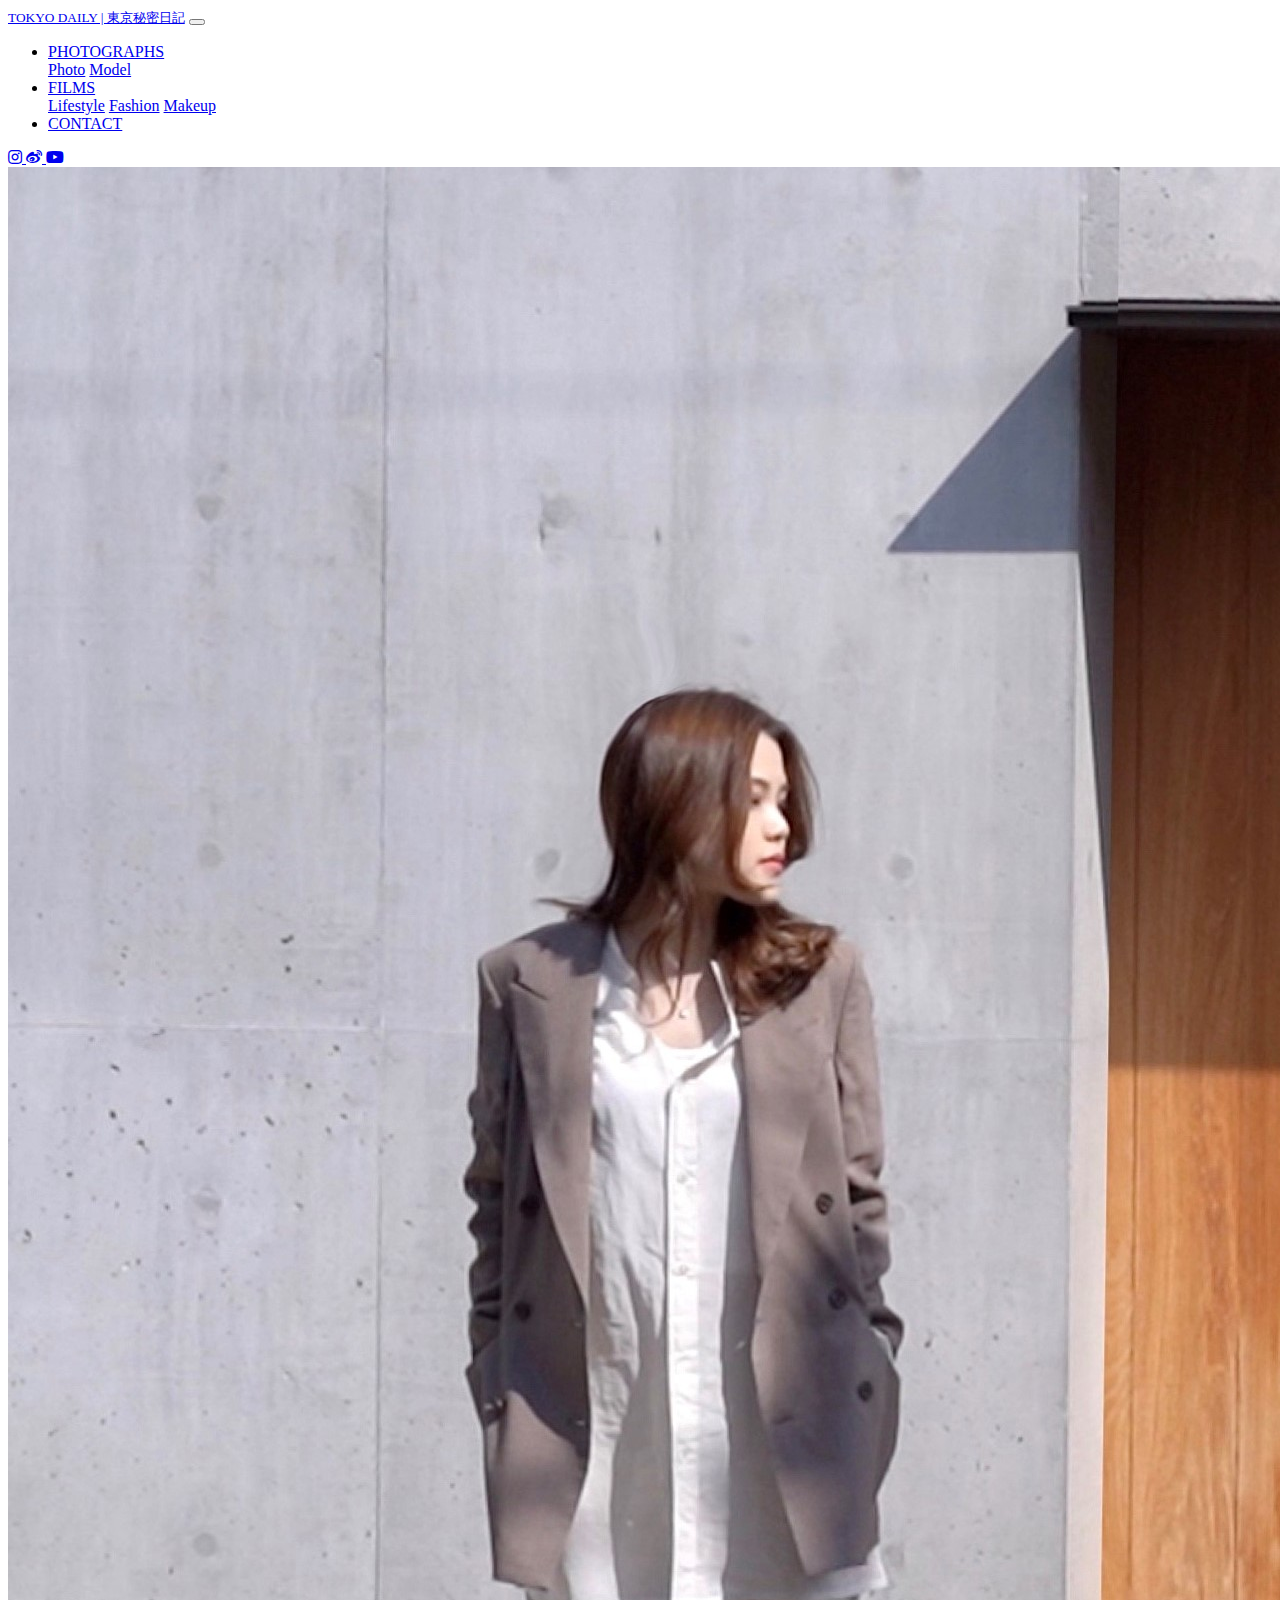
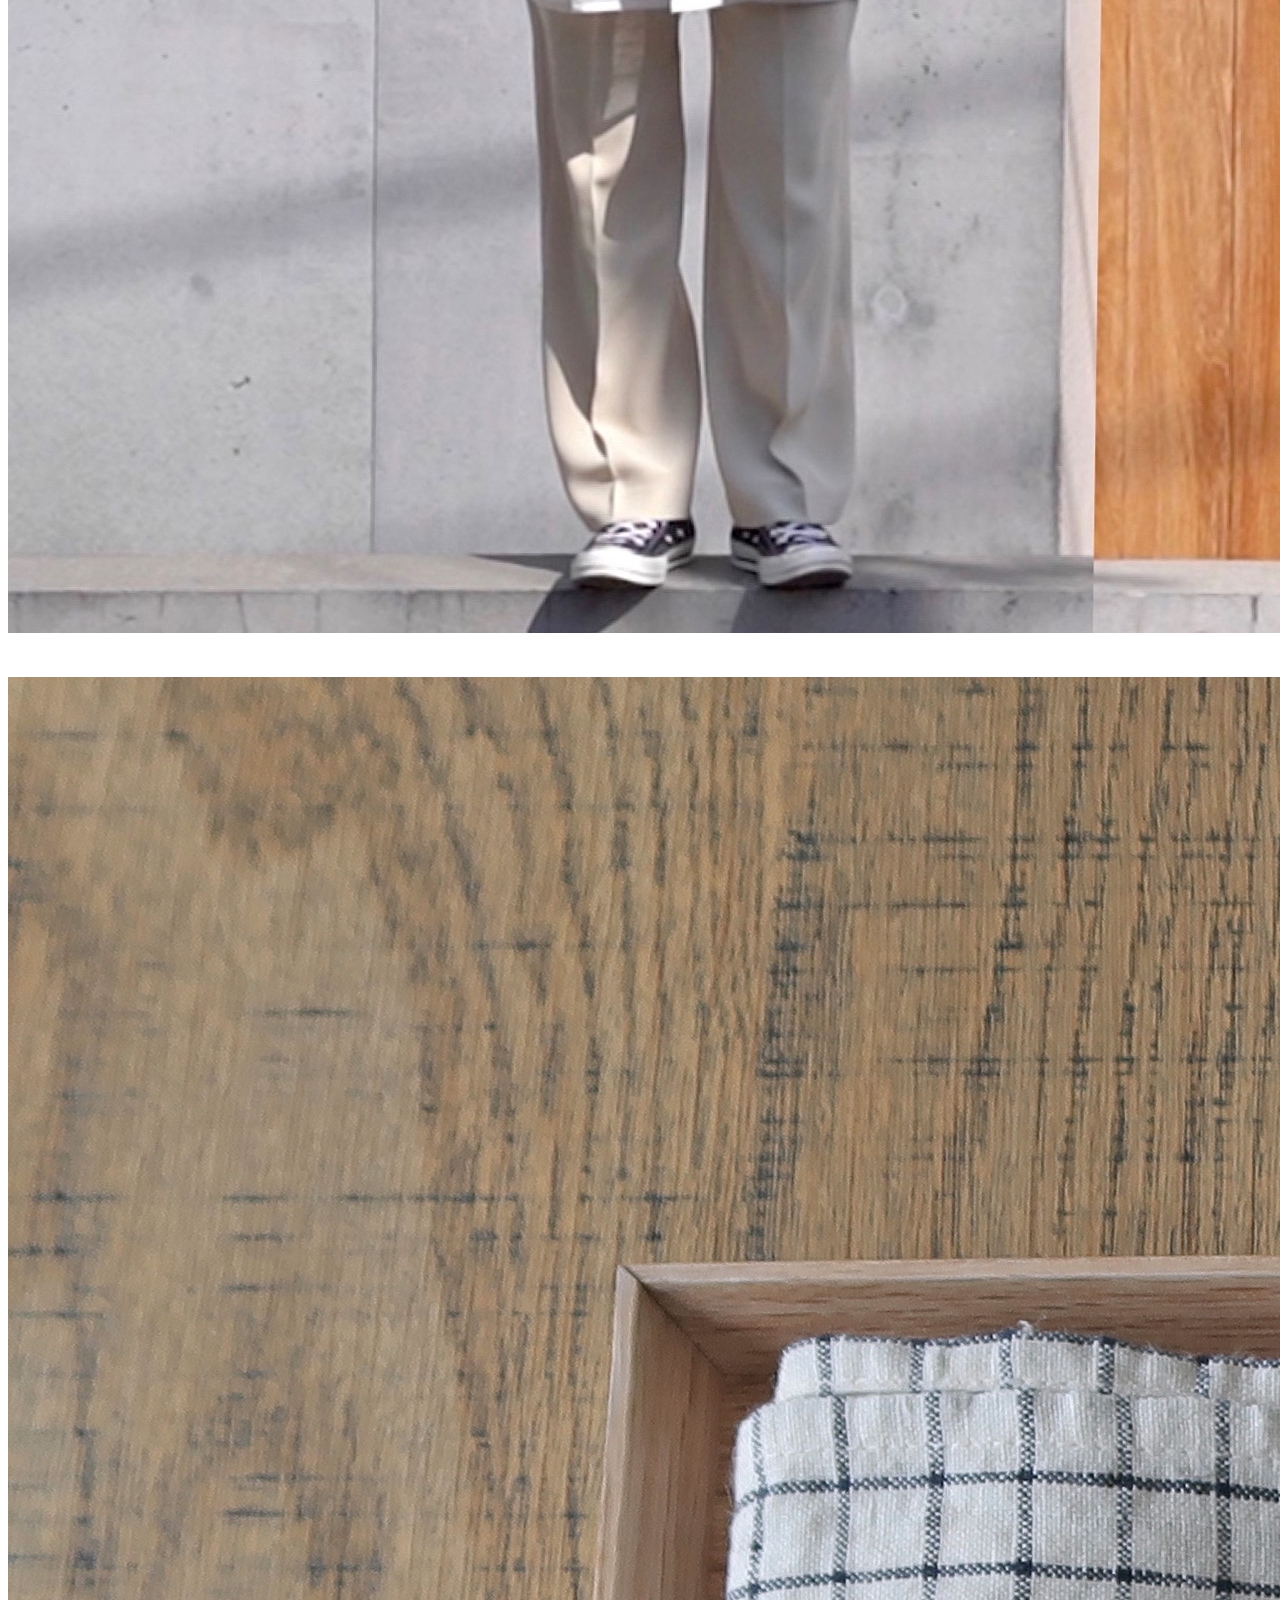
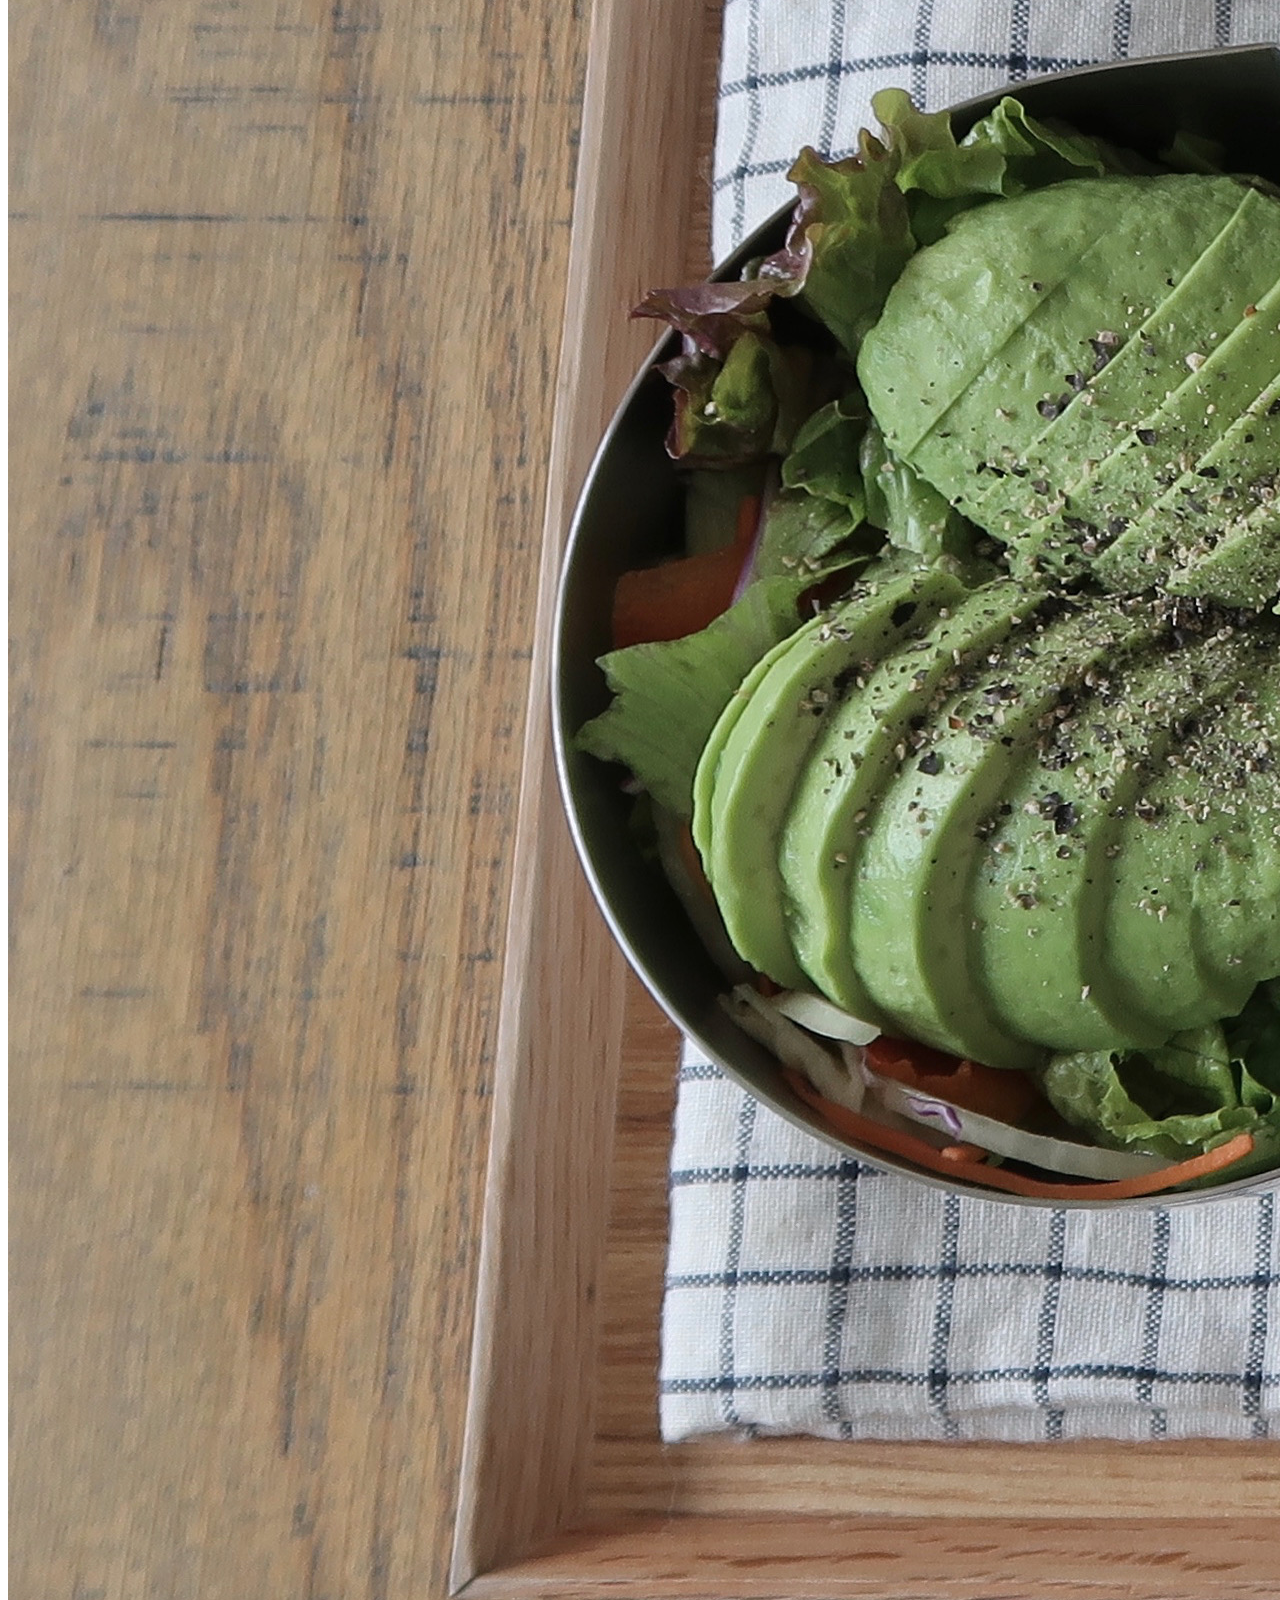
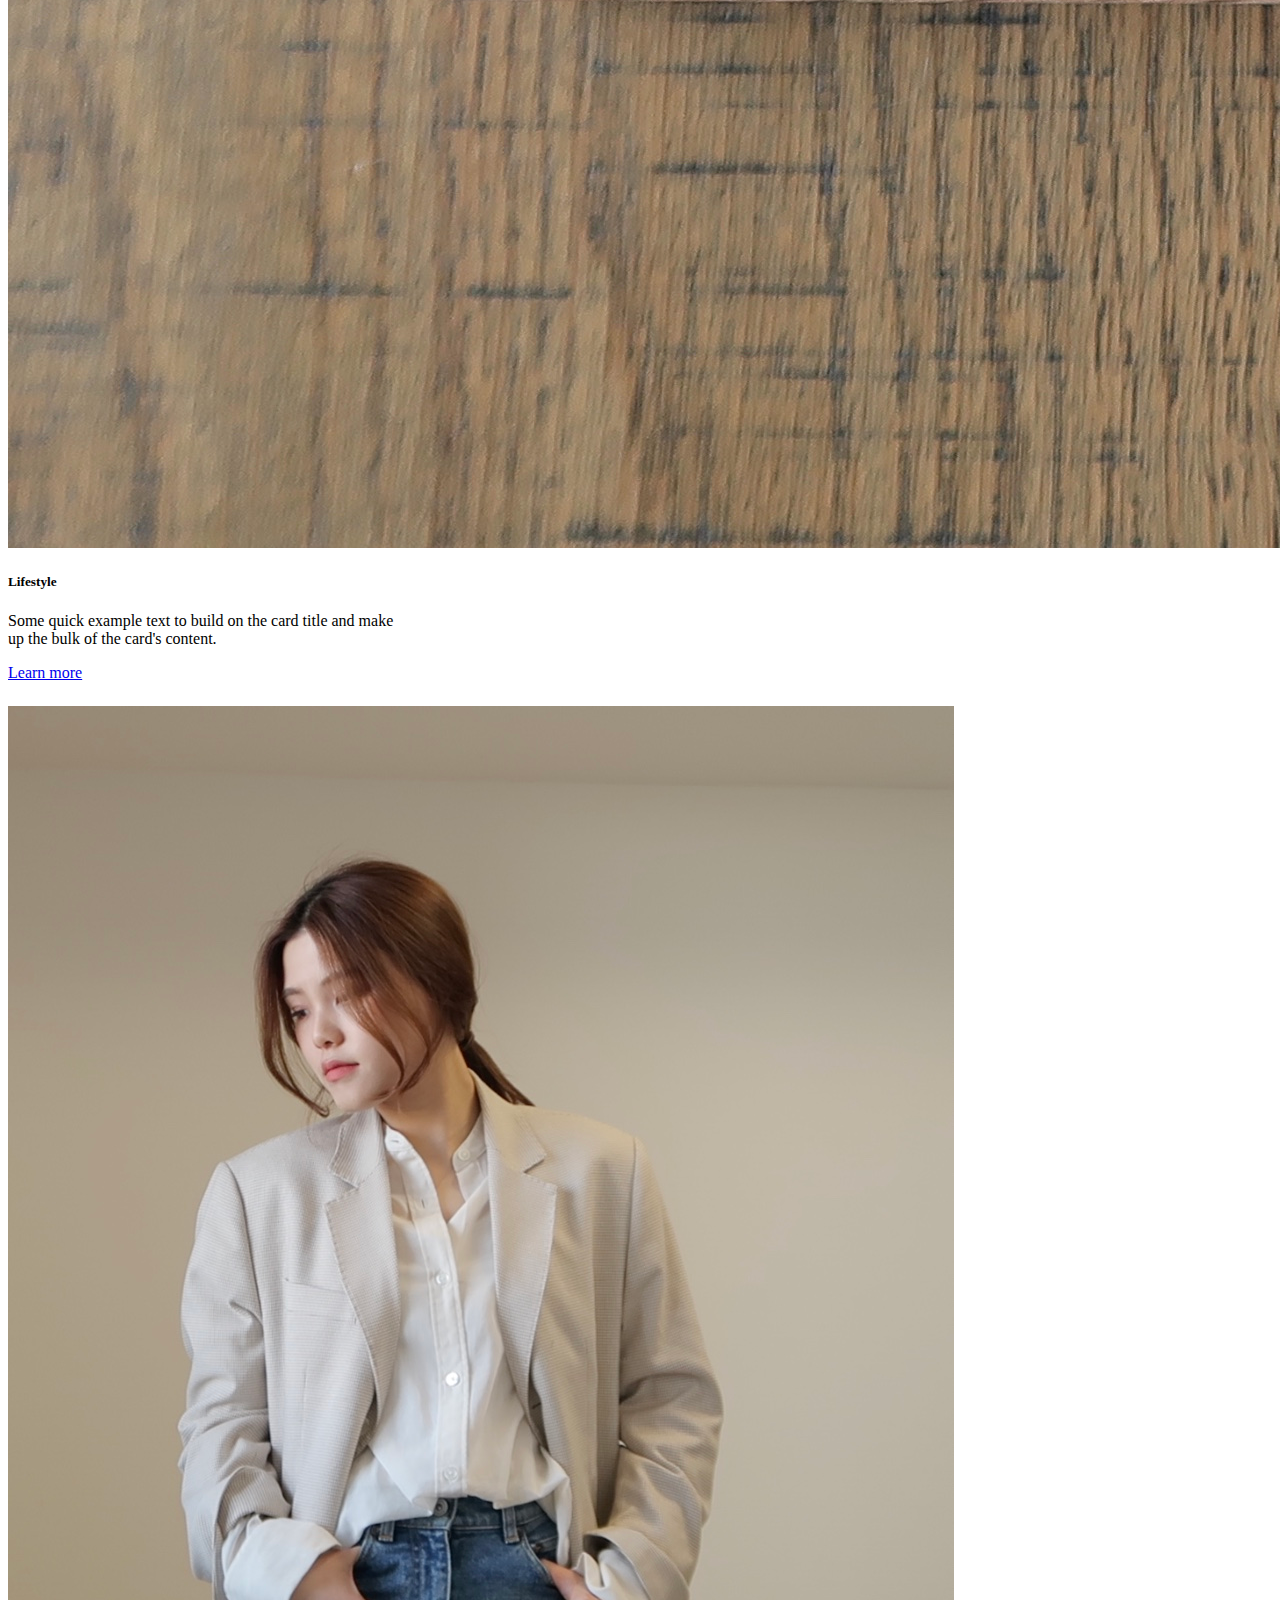
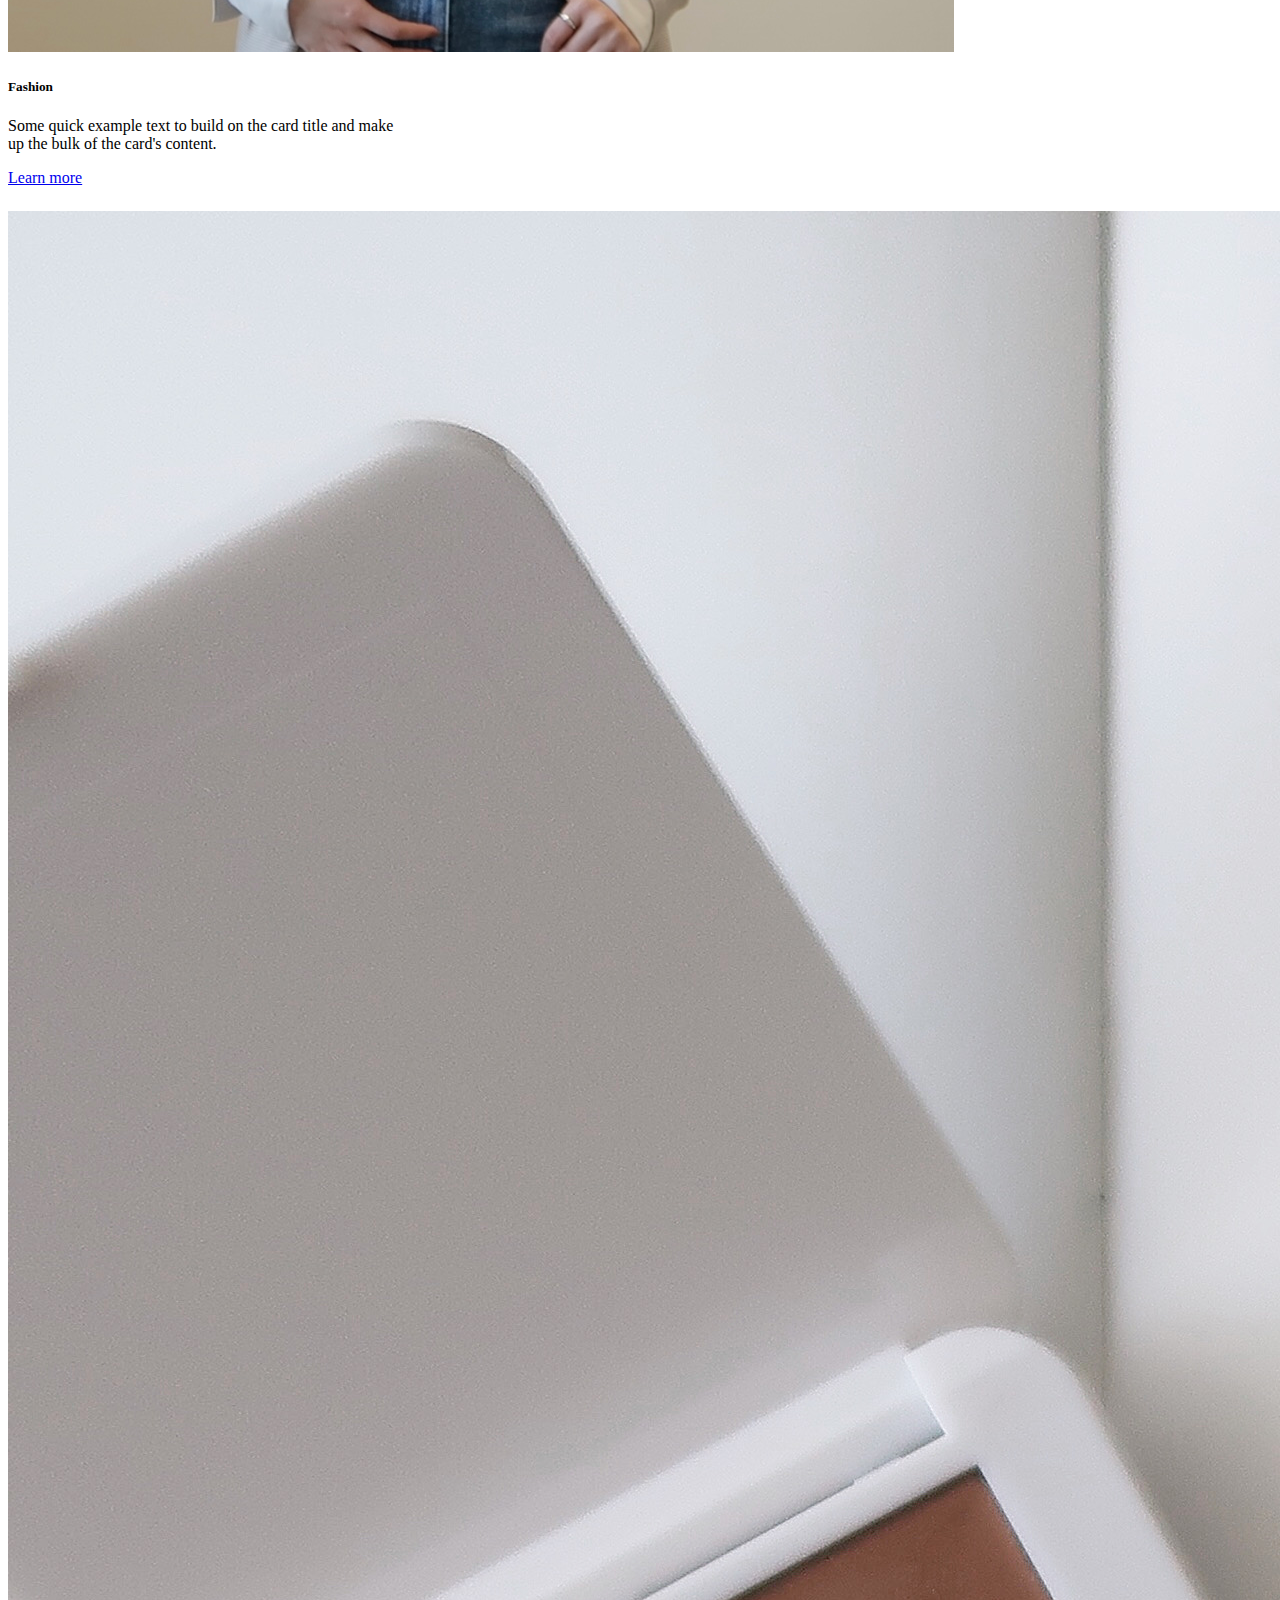
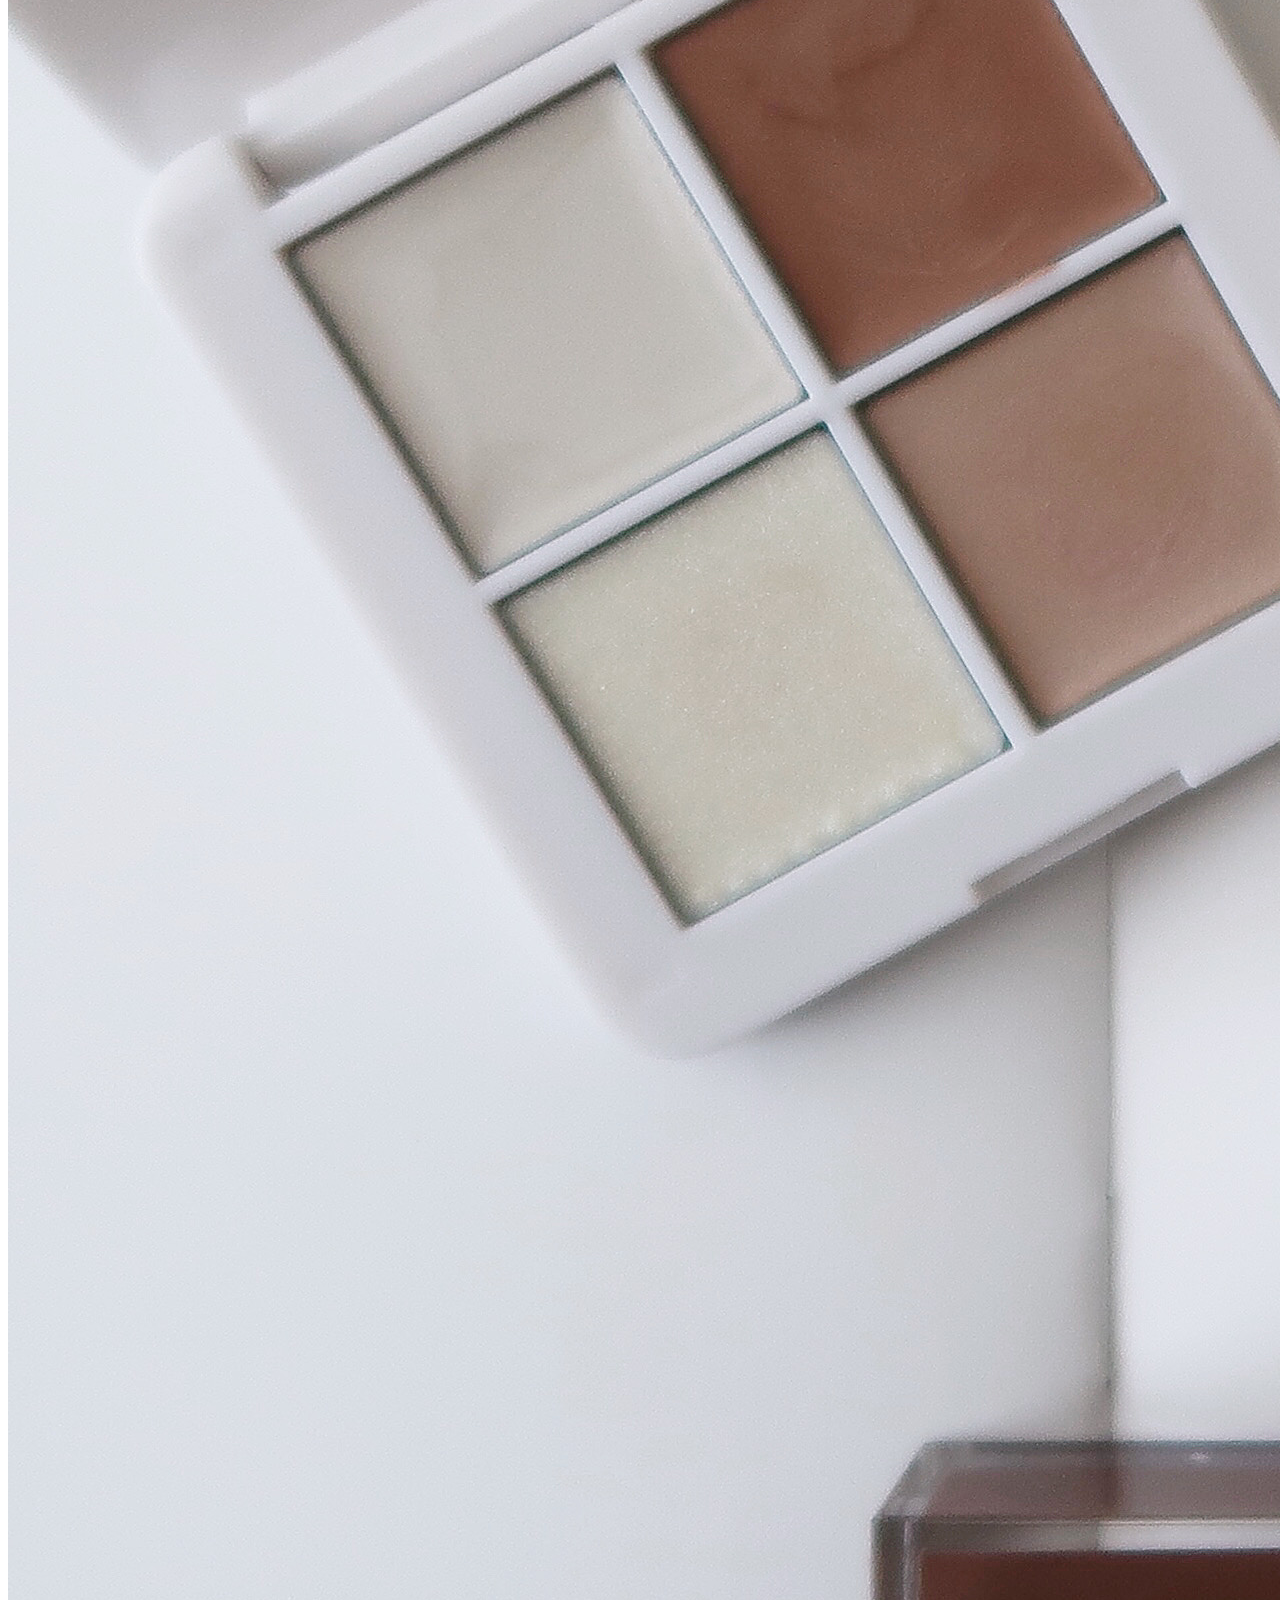
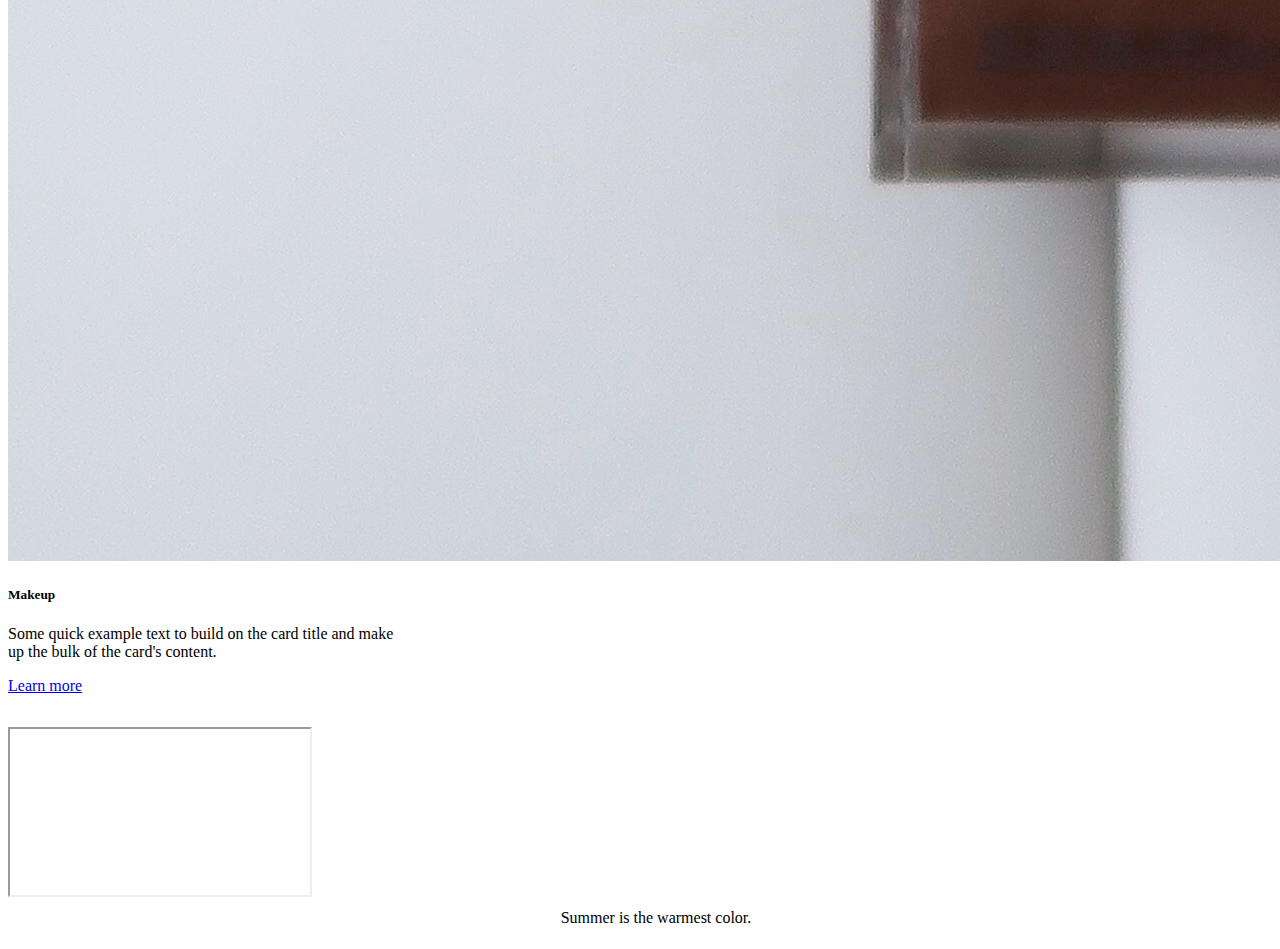
<file: index.html>
<!doctype html>
<html lang="en">
    <head>
        <!-- Required meta tags -->
        <meta charset="utf-8">
        <meta name="viewport" content="width=device-width, initial-scale=1, shrink-to-fit=no">

        <!-- Bootstrap CSS -->
        <link rel="stylesheet" href="https://stackpath.bootstrapcdn.com/bootstrap/4.5.0/css/bootstrap.min.css" integrity="sha384-9aIt2nRpC12Uk9gS9baDl411NQApFmC26EwAOH8WgZl5MYYxFfc+NcPb1dKGj7Sk" crossorigin="anonymous">
        <link type="text/css" rel="stylesheet" href="https://use.fontawesome.com/releases/v5.0.6/css/all.css">
        <link rel="stylesheet" href="//at.alicdn.com/t/font_1794916_wbe7kjxt7y.css">
        <link rel="stylesheet" href="./style/style.css">

        <title>Atypical Tokyo Daily | 東京秘密日記</title>
    </head>

    <body>
        <div id="page-container">
            <div id="content-wrap">
                <!-- Header -->
                <nav class="navbar navbar-expand-sm navbar-light bg-light sticky-top">
                    <a class="navbar-brand text-secondary" href="index.html"><small>TOKYO DAILY | 東京秘密日記</small></a>
                    
                    <!-- Toggler/collapsibe Button -->
                    <button class="navbar-toggler btn btn-sm" type="button" data-toggle="collapse" data-target="#navbarContent">
                        <span class="navbar-toggler-icon"></span>
                    </button>
                    <div class="collapse navbar-collapse" id="navbarContent">
                        <ul class="navbar-nav mr-auto">
                            <li class="nav-item dropdown">
                                <a class="nav-link dropdown-toggle" href="#" id="navbarDropdown" role="button" data-toggle="dropdown" aria-haspopup="true" aria-expanded="false">
                                PHOTOGRAPHS
                                </a>
                                <div class="dropdown-menu" aria-labelledby="navbarDropdown">
                                <a class="dropdown-item text-muted" href="./src/photo.html">Photo</a>
                                <a class="dropdown-item text-muted" href="./src/model.html">Model</a>
                                </div>
                            </li>
                            <li class="nav-item dropdown">
                                <a class="nav-link dropdown-toggle" href="#" id="navbarDropdown" role="button" data-toggle="dropdown" aria-haspopup="true" aria-expanded="false">
                                    FILMS
                                </a>
                                <div class="dropdown-menu" aria-labelledby="navbarDropdown">
                                    <a class="dropdown-item text-muted" href="./src/lifestyle.html">Lifestyle</a>
                                    <a class="dropdown-item text-muted" href="./src/fashion.html">Fashion</a>
                                    <a class="dropdown-item text-muted" href="./src/makeup.html">Makeup</a>
                                </div>
                            </li>
                            <li class="nav-item">
                                <a class="nav-link" href="./src/contact.html">CONTACT</a>
                            </li>
                        </ul>
                        <div id="icons">
                            <a class="p-3" href="https://www.instagram.com/summirrorer/" target="_blank">
                                <i class="fab fa-instagram text-secondary"></i>
                            </a>
                            <a class="p-3" href="https://weibo.com/u/1788999863" target="_blank">
                                <i class="fab fa-weibo text-secondary"></i>
                            </a>
                            <a class="p-3 text-decoration-none" href="https://space.bilibili.com/15292493/" target="_blank">
                                <i class="iconfont icon-bilibili text-secondary"></i>
                            </a>
                            <a class="p-3" href="https://www.youtube.com/channel/UCB_ePcaym1HwKypcWgA0ysg" target="_blank">
                                <i class="fab fa-youtube text-secondary"></i>
                            </a>
                        </div>
                    </div>
                </nav>

                <!-- About -->
                <div id="mainDisplay">
                    <img src="./photos/homenew.jpg" class="img-fluid" alt="Main Photo">
                </div>

                <!-- Photos -->
                <div id="photoSection">
                    <div class="container" id="photographs">
                        <div class="row" id="photoCards">
                            <div class="card col-sm px-3 mx-4" style="width: 25rem;">
                                <img src="./photos/lifestyle1.jpg" class="card-img-top" alt="...">
                                <div class="card-body">
                                <h5 class="card-title">Lifestyle</h5>
                                <p class="card-text">Some quick example text to build on the card title and make up the bulk of the card's content.</p>
                                <a href="#" class="btn btn-light">Learn more</a>
                                </div>
                            </div>
                            <div class="card col-sm px-3 mx-4" style="width: 25rem;">
                                <img src="./photos/fashion1.jpg" class="card-img-top" alt="...">
                                <div class="card-body">
                                <h5 class="card-title">Fashion</h5>
                                <p class="card-text">Some quick example text to build on the card title and make up the bulk of the card's content.</p>
                                <a href="#" class="btn btn-light">Learn more</a>
                                </div>
                            </div>
                            <div class="card col-sm px-3 mx-4" style="width: 25rem;">
                                <img src="./photos/makeup2.jpg" class="card-img-top" alt="...">
                                <div class="card-body">
                                <h5 class="card-title">Makeup</h5>
                                <p class="card-text">Some quick example text to build on the card title and make up the bulk of the card's content.</p>
                                <a href="#" class="btn btn-light">Learn more</a>
                                </div>
                            </div>
                        </div>
                    </div>

                    <div class="container" id="films">
                        <div class="embed-responsive embed-responsive-16by9">
                            <iframe class="embed-responsive-item" src="https://www.bilibili.com/video/BV1sV41167eE?share_source=copy_web" allowfullscreen></iframe>
                        </div>
                    </div>
                </div>

            </div>
            
            <!-- Footer -->
            <footer class="footer">
                <!-- <div class="container"> -->
                    <span class="text-muted" id="footerText">Summer is the warmest color.</span>
                <!-- </div> -->
            </footer>
        </div>

        <!-- Optional JavaScript -->
        <!-- jQuery first, then Popper.js, then Bootstrap JS -->
        <script src="https://code.jquery.com/jquery-3.5.1.slim.min.js" integrity="sha384-DfXdz2htPH0lsSSs5nCTpuj/zy4C+OGpamoFVy38MVBnE+IbbVYUew+OrCXaRkfj" crossorigin="anonymous"></script>
        <script src="https://cdn.jsdelivr.net/npm/popper.js@1.16.0/dist/umd/popper.min.js" integrity="sha384-Q6E9RHvbIyZFJoft+2mJbHaEWldlvI9IOYy5n3zV9zzTtmI3UksdQRVvoxMfooAo" crossorigin="anonymous"></script>
        <script src="https://stackpath.bootstrapcdn.com/bootstrap/4.5.0/js/bootstrap.min.js" integrity="sha384-OgVRvuATP1z7JjHLkuOU7Xw704+h835Lr+6QL9UvYjZE3Ipu6Tp75j7Bh/kR0JKI" crossorigin="anonymous"></script>
    </body>
</html>
</file>
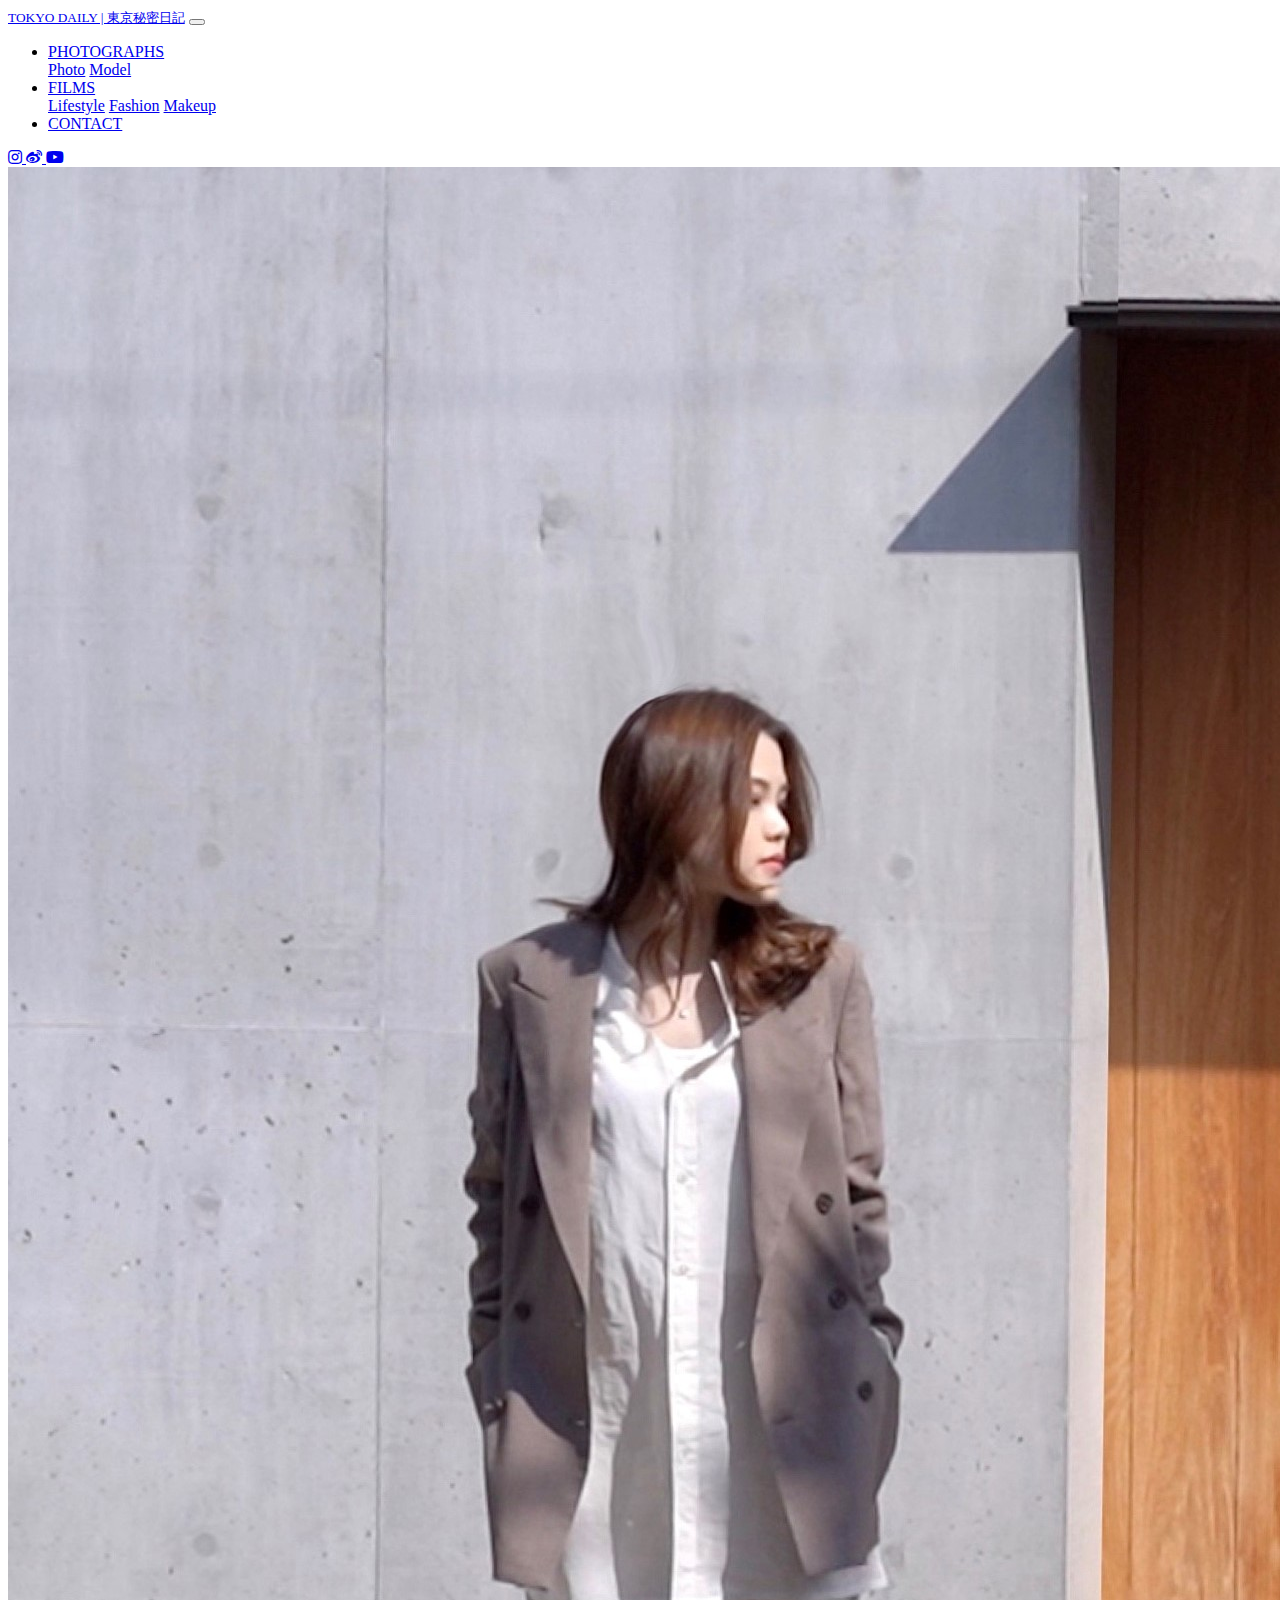
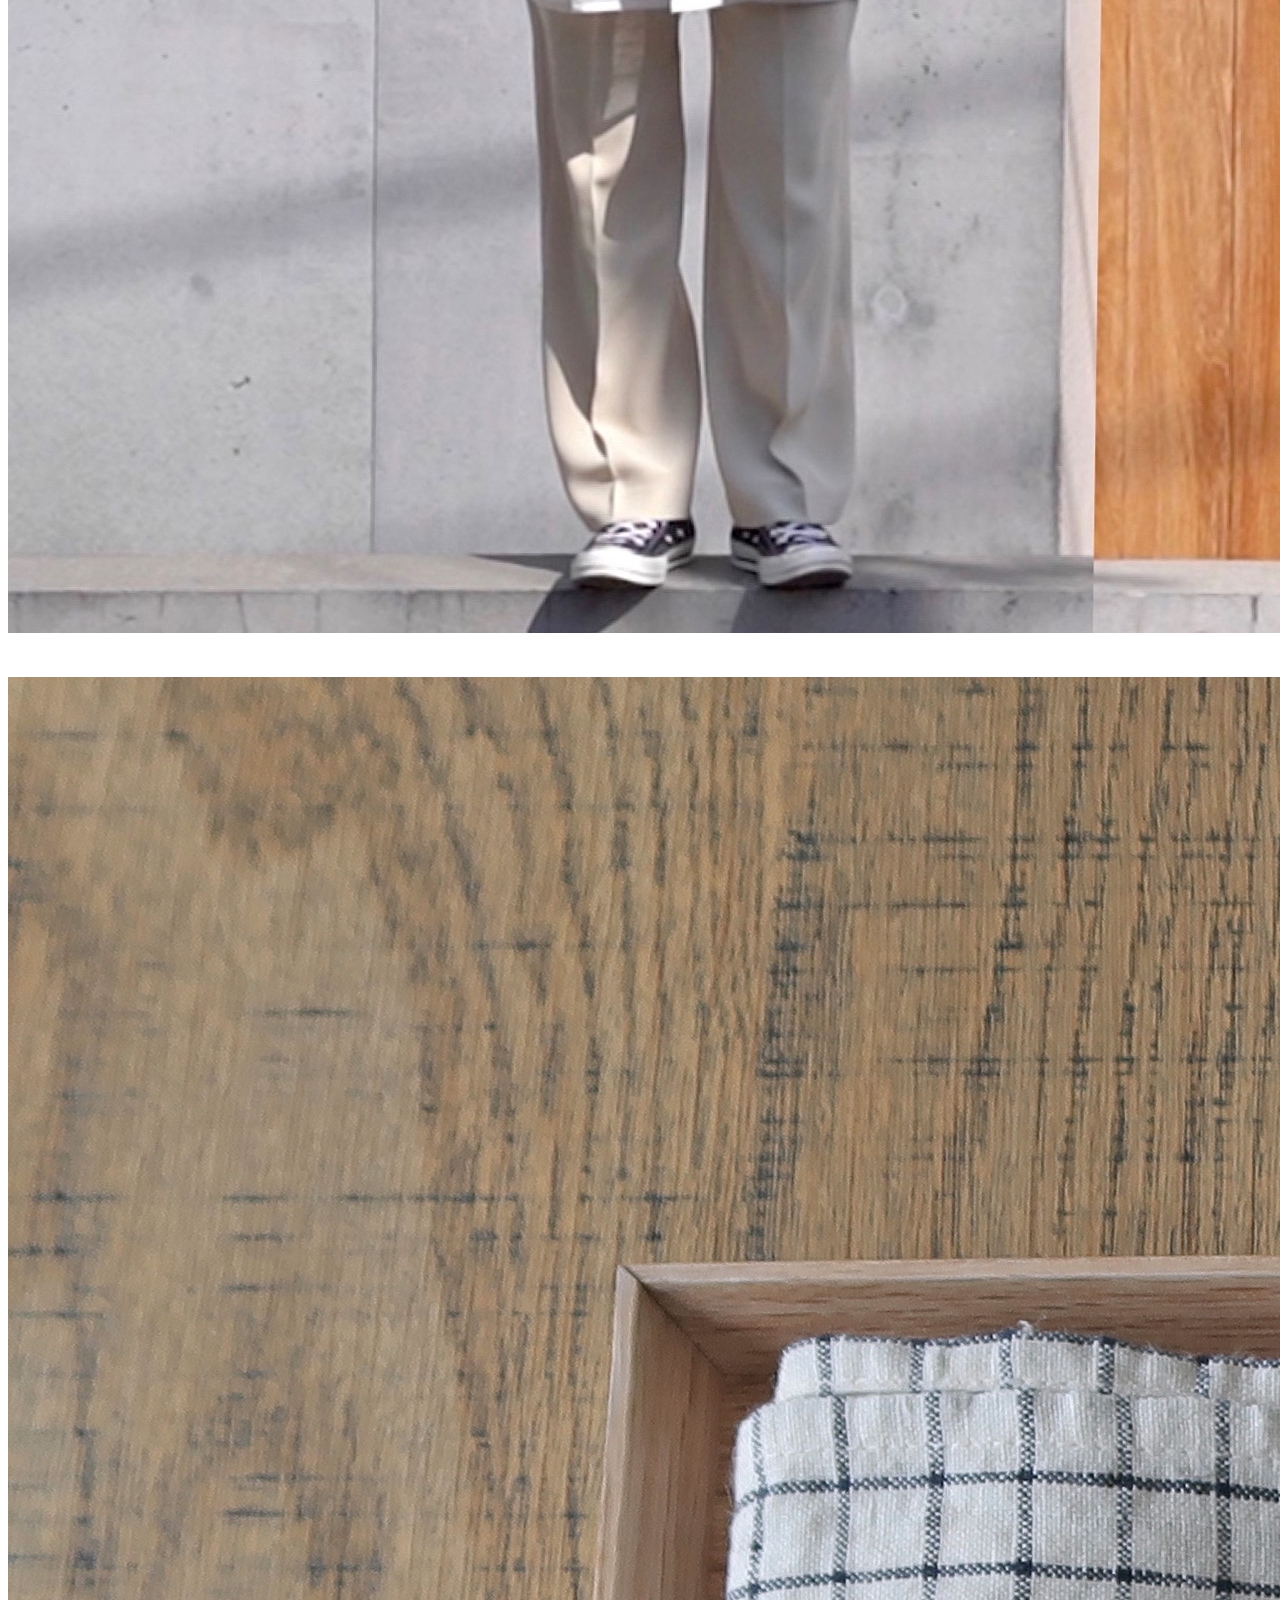
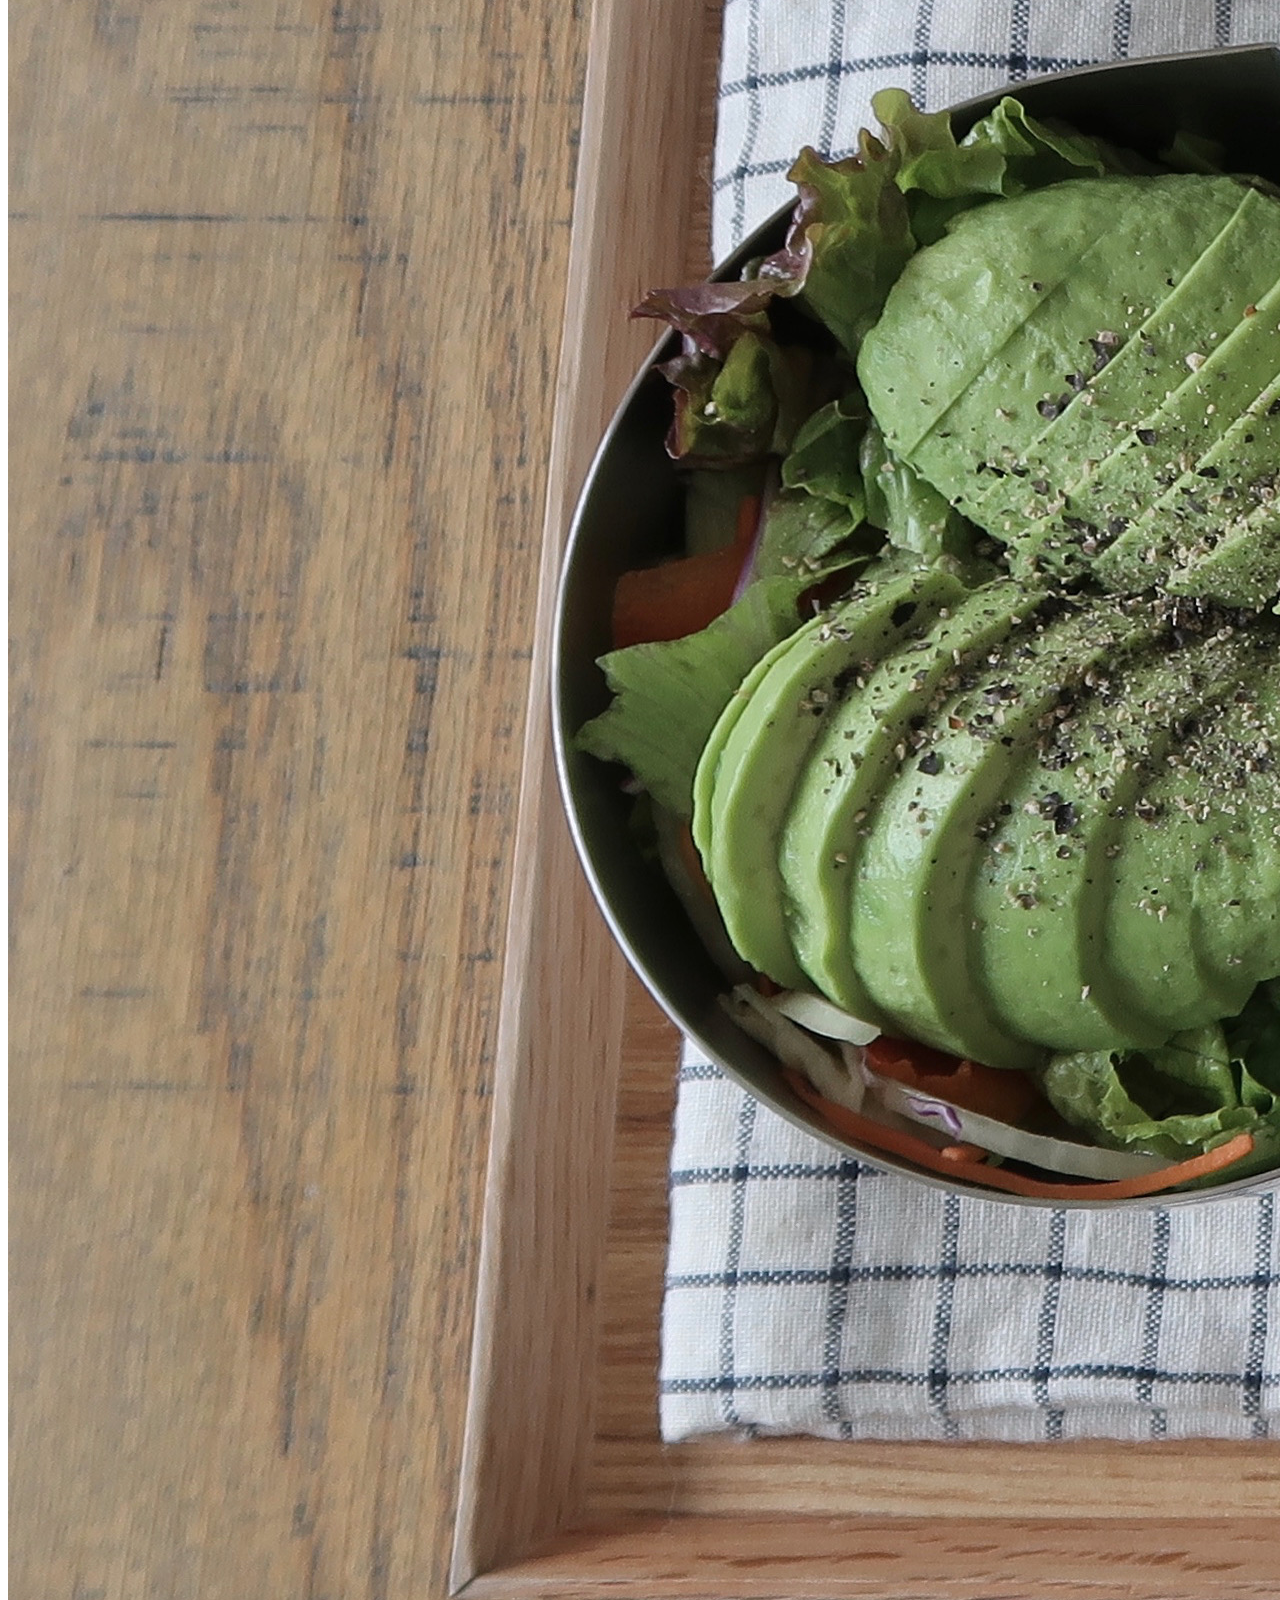
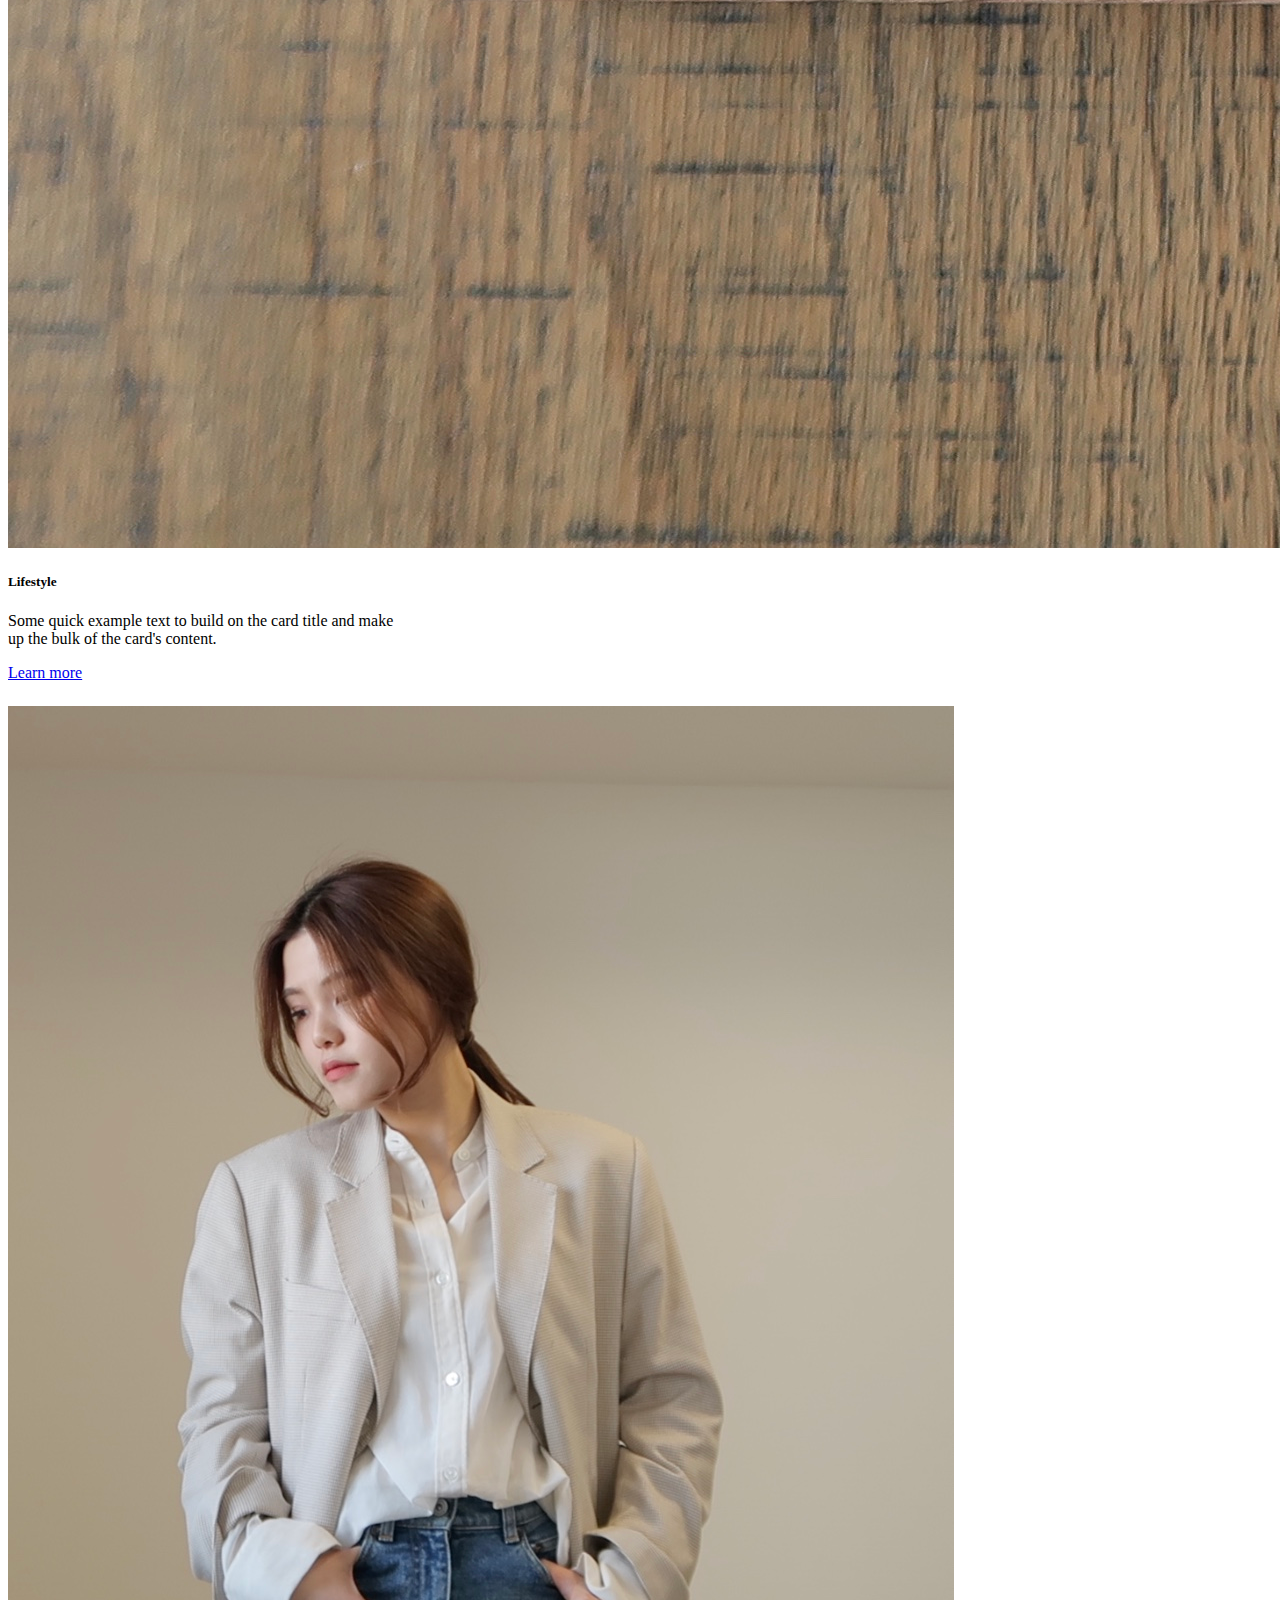
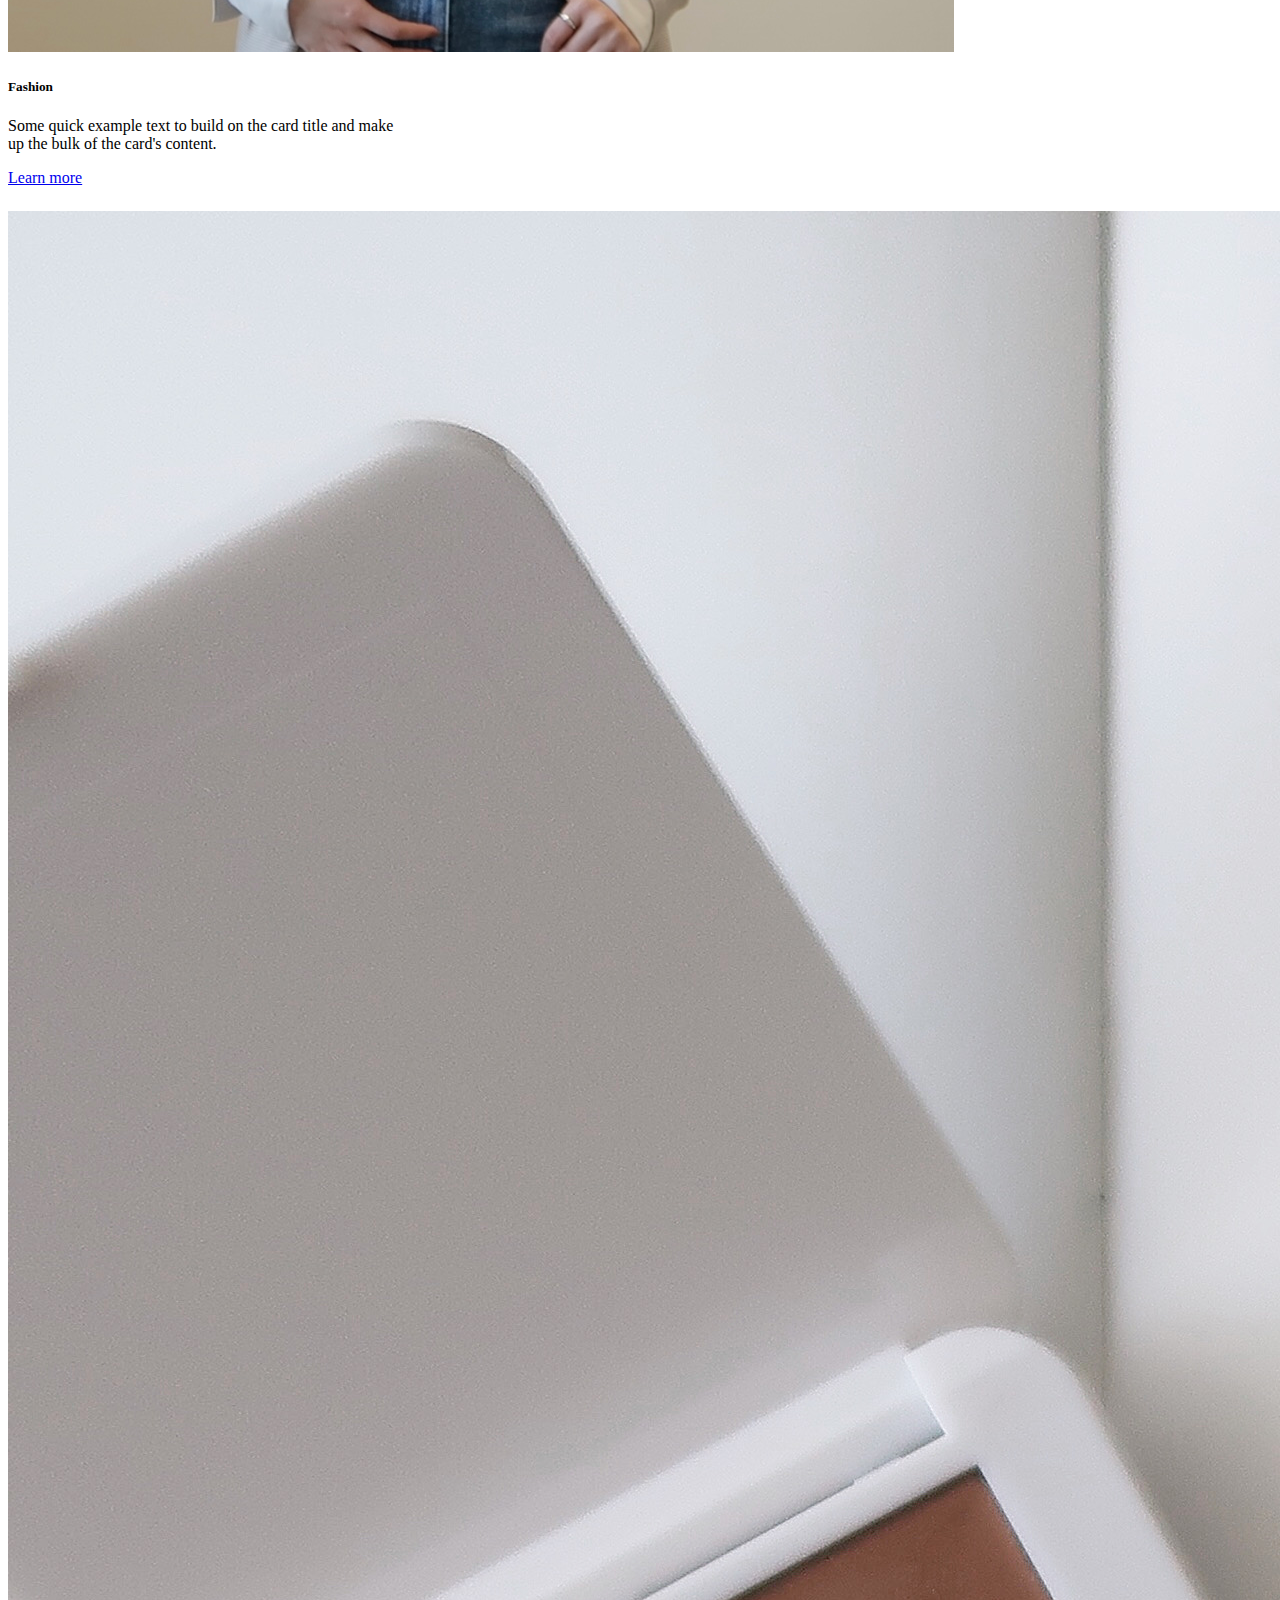
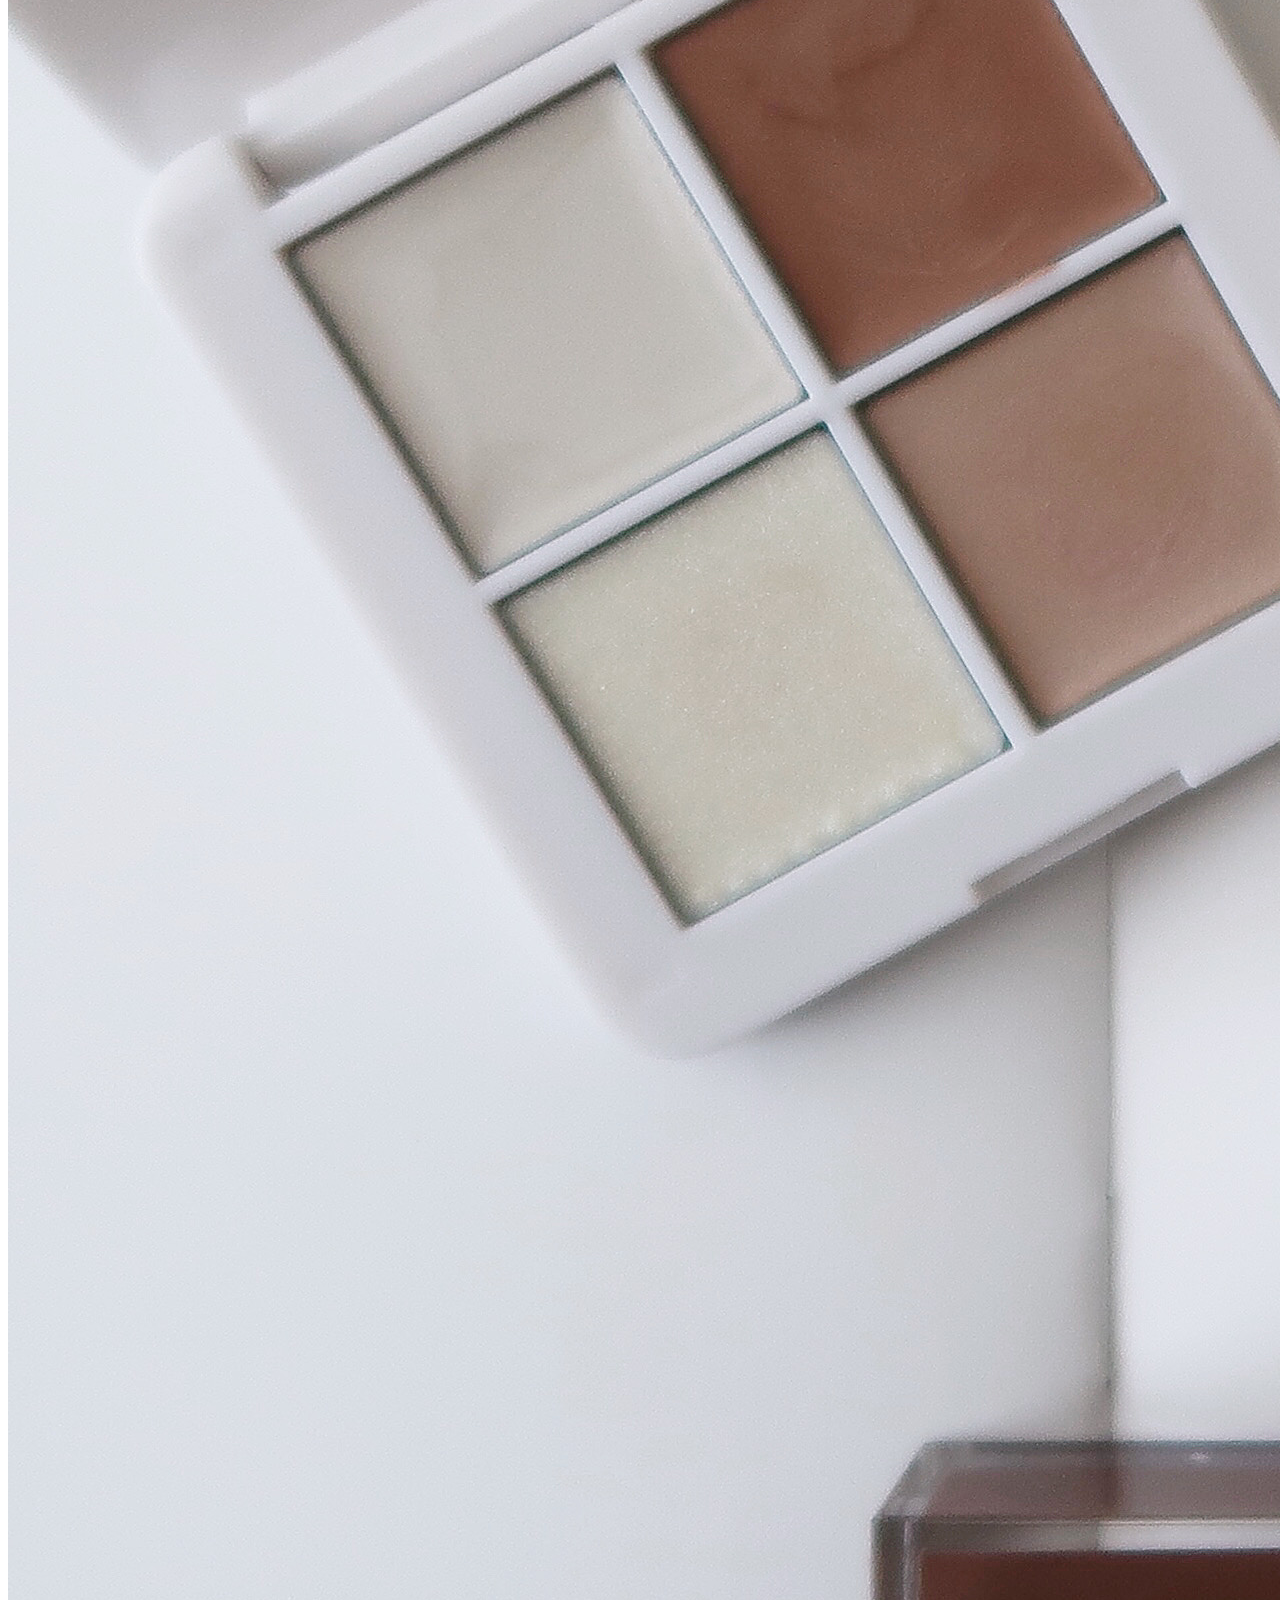
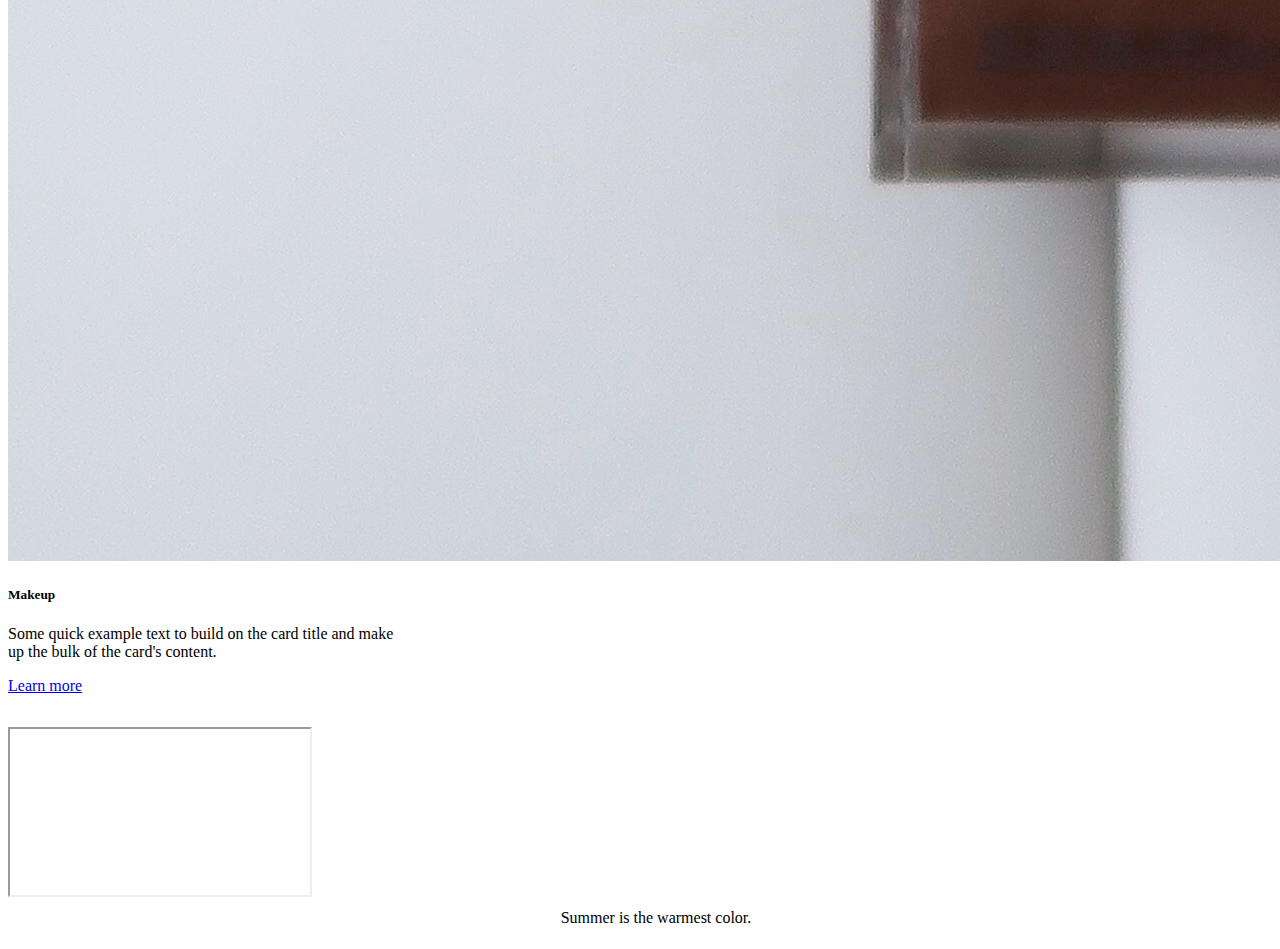
<file: src/index.html>
<!doctype html>
<html lang="en">
    <head>
        <!-- Required meta tags -->
        <meta charset="utf-8">
        <meta name="viewport" content="width=device-width, initial-scale=1, shrink-to-fit=no">

        <!-- Bootstrap CSS -->
        <link rel="stylesheet" href="https://stackpath.bootstrapcdn.com/bootstrap/4.5.0/css/bootstrap.min.css" integrity="sha384-9aIt2nRpC12Uk9gS9baDl411NQApFmC26EwAOH8WgZl5MYYxFfc+NcPb1dKGj7Sk" crossorigin="anonymous">
        <link type="text/css" rel="stylesheet" href="https://use.fontawesome.com/releases/v5.0.6/css/all.css">
        <link rel="stylesheet" href="//at.alicdn.com/t/font_1794916_wbe7kjxt7y.css">
        <link rel="stylesheet" href="../style/style.css">

        <title>Atypical Tokyo Daily | 東京秘密日記</title>
    </head>

    <body>
        <div id="page-container">
            <div id="content-wrap">
                <!-- Header -->
                <nav class="navbar navbar-expand-sm navbar-light bg-light sticky-top">
                    <a class="navbar-brand text-secondary" href="index.html"><small>TOKYO DAILY | 東京秘密日記</small></a>
                    
                    <!-- Toggler/collapsibe Button -->
                    <button class="navbar-toggler btn btn-sm" type="button" data-toggle="collapse" data-target="#navbarContent">
                        <span class="navbar-toggler-icon"></span>
                    </button>
                    <div class="collapse navbar-collapse" id="navbarContent">
                        <ul class="navbar-nav mr-auto">
                            <li class="nav-item dropdown">
                                <a class="nav-link dropdown-toggle" href="#" id="navbarDropdown" role="button" data-toggle="dropdown" aria-haspopup="true" aria-expanded="false">
                                PHOTOGRAPHS
                                </a>
                                <div class="dropdown-menu" aria-labelledby="navbarDropdown">
                                <a class="dropdown-item text-muted" href="photo.html">Photo</a>
                                <a class="dropdown-item text-muted" href="model.html">Model</a>
                                </div>
                            </li>
                            <li class="nav-item dropdown">
                                <a class="nav-link dropdown-toggle" href="#" id="navbarDropdown" role="button" data-toggle="dropdown" aria-haspopup="true" aria-expanded="false">
                                    FILMS
                                </a>
                                <div class="dropdown-menu" aria-labelledby="navbarDropdown">
                                    <a class="dropdown-item text-muted" href="lifestyle.html">Lifestyle</a>
                                    <a class="dropdown-item text-muted" href="fashion.html">Fashion</a>
                                    <a class="dropdown-item text-muted" href="makeup.html">Makeup</a>
                                </div>
                            </li>
                            <li class="nav-item">
                                <a class="nav-link" href="contact.html">CONTACT</a>
                            </li>
                        </ul>
                        <div id="icons">
                            <a class="p-3" href="https://www.instagram.com/summirrorer/" target="_blank">
                                <i class="fab fa-instagram text-secondary"></i>
                            </a>
                            <a class="p-3" href="https://weibo.com/u/1788999863" target="_blank">
                                <i class="fab fa-weibo text-secondary"></i>
                            </a>
                            <a class="p-3 text-decoration-none" href="https://space.bilibili.com/15292493/" target="_blank">
                                <i class="iconfont icon-bilibili text-secondary"></i>
                            </a>
                            <a class="p-3" href="https://www.youtube.com/channel/UCB_ePcaym1HwKypcWgA0ysg" target="_blank">
                                <i class="fab fa-youtube text-secondary"></i>
                            </a>
                        </div>
                    </div>
                </nav>

                <!-- About -->
                <div id="mainDisplay">
                    <img src="../photos/homenew.jpg" class="img-fluid" alt="Main Photo">
                </div>

                <!-- Photos -->
                <div id="photoSection">
                    <div class="container" id="photographs">
                        <div class="row" id="photoCards">
                            <div class="card col-sm px-3 mx-4" style="width: 25rem;">
                                <img src="../photos/lifestyle1.jpg" class="card-img-top" alt="...">
                                <div class="card-body">
                                <h5 class="card-title">Lifestyle</h5>
                                <p class="card-text">Some quick example text to build on the card title and make up the bulk of the card's content.</p>
                                <a href="#" class="btn btn-light">Learn more</a>
                                </div>
                            </div>
                            <div class="card col-sm px-3 mx-4" style="width: 25rem;">
                                <img src="../photos/fashion1.jpg" class="card-img-top" alt="...">
                                <div class="card-body">
                                <h5 class="card-title">Fashion</h5>
                                <p class="card-text">Some quick example text to build on the card title and make up the bulk of the card's content.</p>
                                <a href="#" class="btn btn-light">Learn more</a>
                                </div>
                            </div>
                            <div class="card col-sm px-3 mx-4" style="width: 25rem;">
                                <img src="../photos/makeup2.jpg" class="card-img-top" alt="...">
                                <div class="card-body">
                                <h5 class="card-title">Makeup</h5>
                                <p class="card-text">Some quick example text to build on the card title and make up the bulk of the card's content.</p>
                                <a href="#" class="btn btn-light">Learn more</a>
                                </div>
                            </div>
                        </div>
                    </div>

                    <div class="container" id="films">
                        <div class="embed-responsive embed-responsive-16by9">
                            <iframe class="embed-responsive-item" src="https://www.youtube.com/embed/7Vx5HgK0iW8" allowfullscreen></iframe>
                        </div>
                    </div>
                </div>

            </div>
            
            <!-- Footer -->
            <footer class="footer">
                <!-- <div class="container"> -->
                    <span class="text-muted" id="footerText">Summer is the warmest color.</span>
                <!-- </div> -->
            </footer>
        </div>

        <!-- Optional JavaScript -->
        <!-- jQuery first, then Popper.js, then Bootstrap JS -->
        <script src="https://code.jquery.com/jquery-3.5.1.slim.min.js" integrity="sha384-DfXdz2htPH0lsSSs5nCTpuj/zy4C+OGpamoFVy38MVBnE+IbbVYUew+OrCXaRkfj" crossorigin="anonymous"></script>
        <script src="https://cdn.jsdelivr.net/npm/popper.js@1.16.0/dist/umd/popper.min.js" integrity="sha384-Q6E9RHvbIyZFJoft+2mJbHaEWldlvI9IOYy5n3zV9zzTtmI3UksdQRVvoxMfooAo" crossorigin="anonymous"></script>
        <script src="https://stackpath.bootstrapcdn.com/bootstrap/4.5.0/js/bootstrap.min.js" integrity="sha384-OgVRvuATP1z7JjHLkuOU7Xw704+h835Lr+6QL9UvYjZE3Ipu6Tp75j7Bh/kR0JKI" crossorigin="anonymous"></script>
    </body>
</html>
</file>
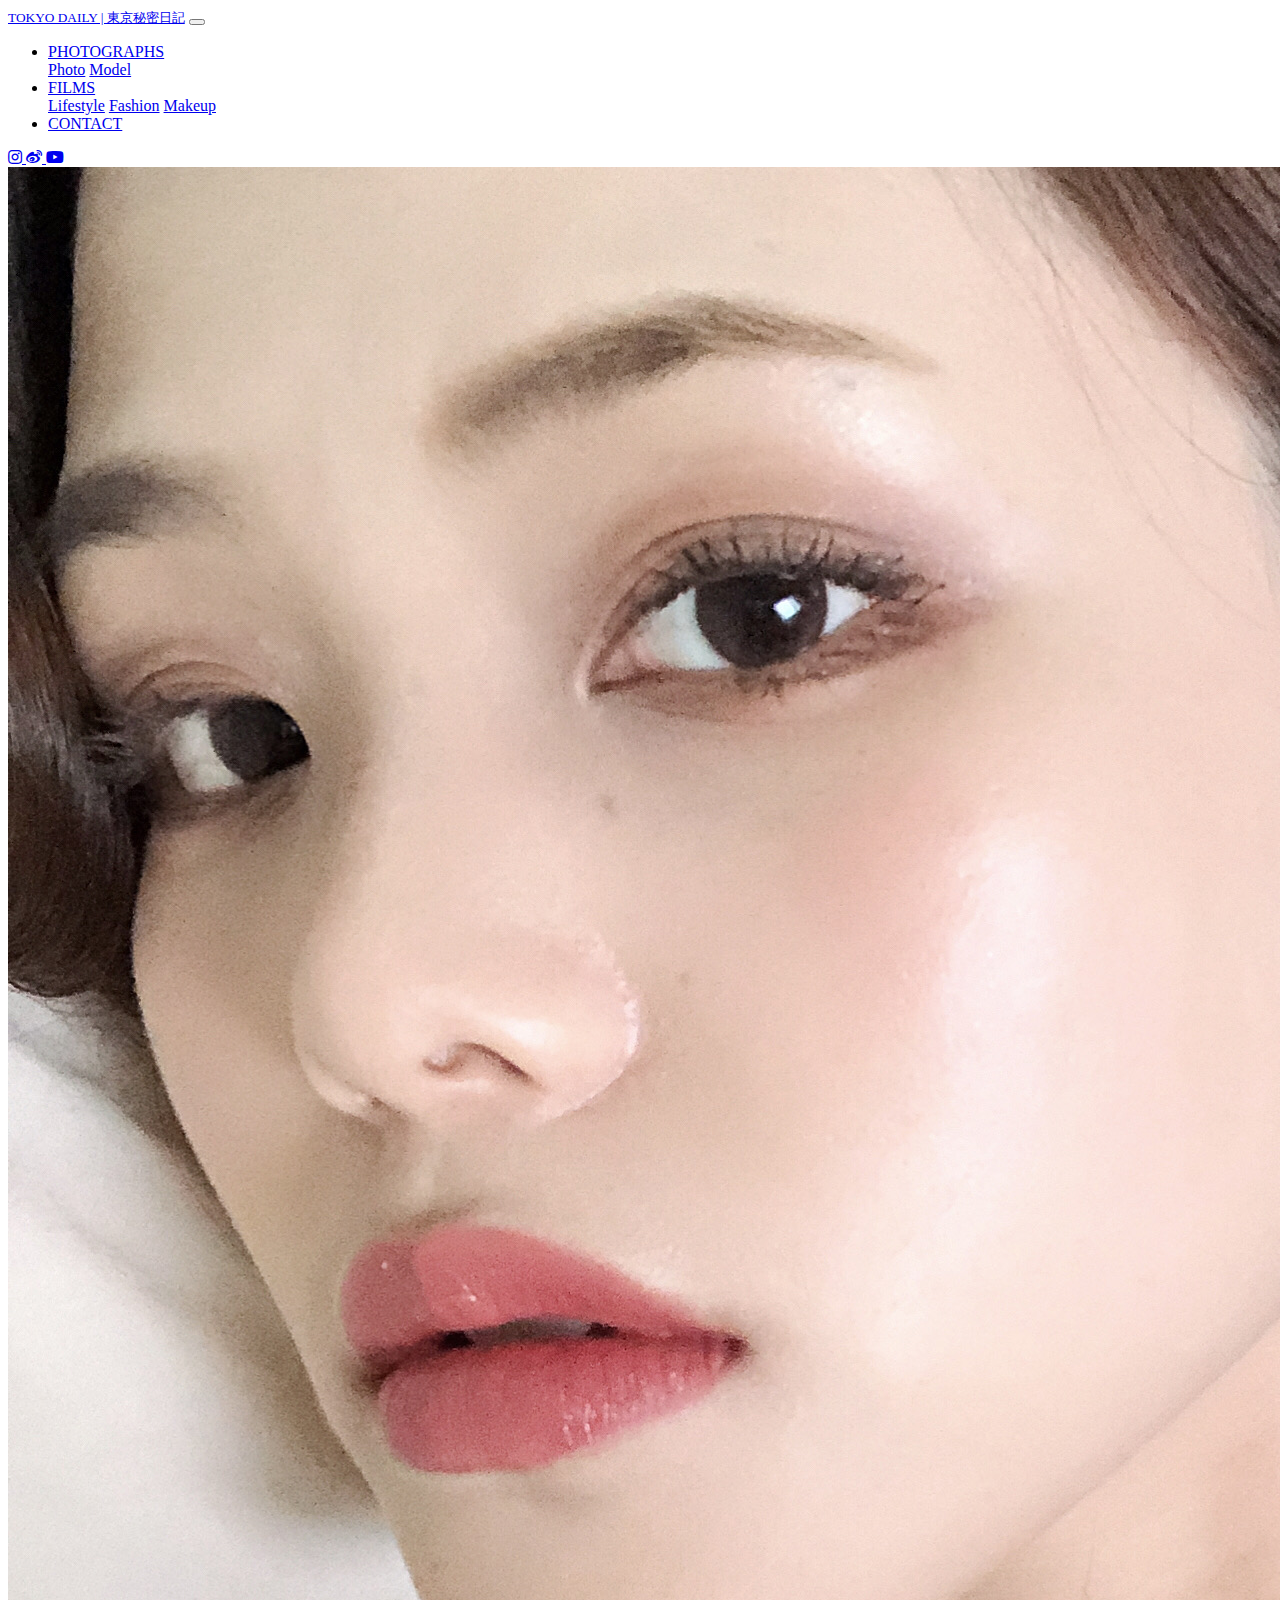
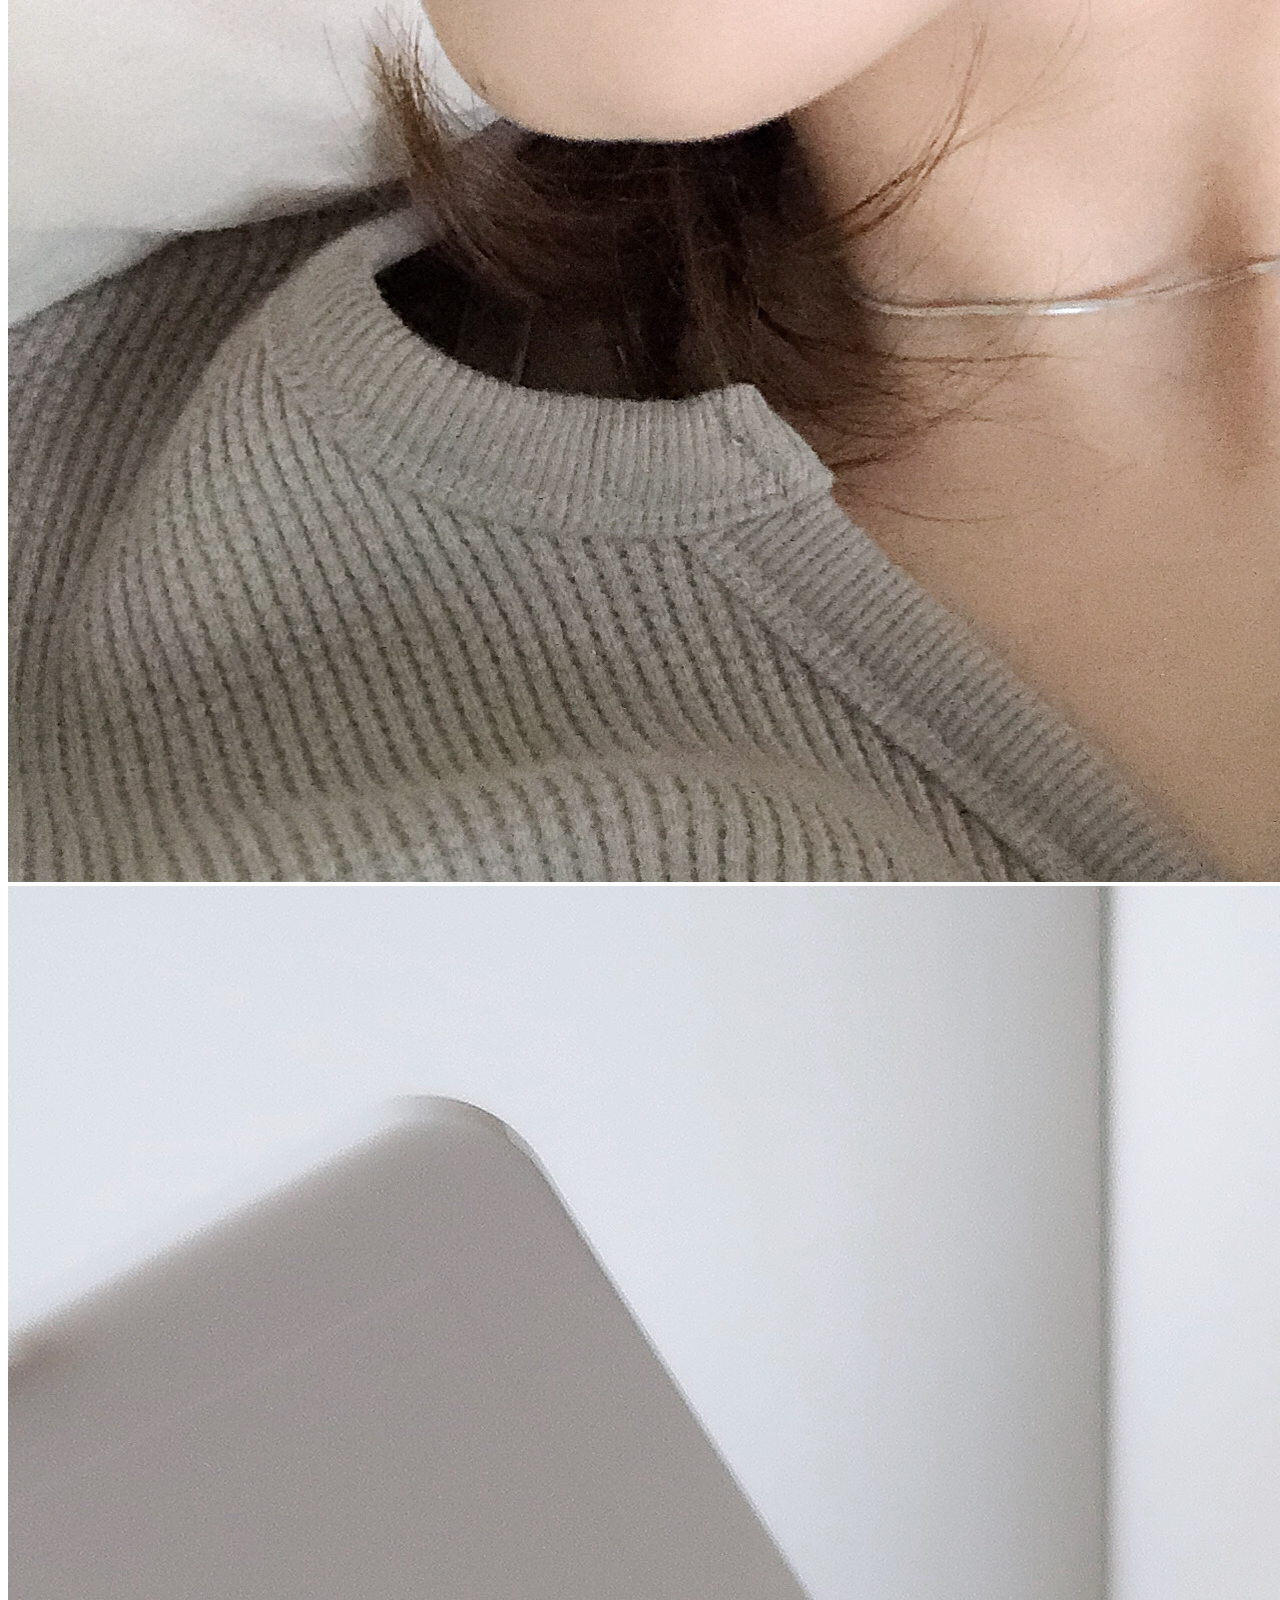
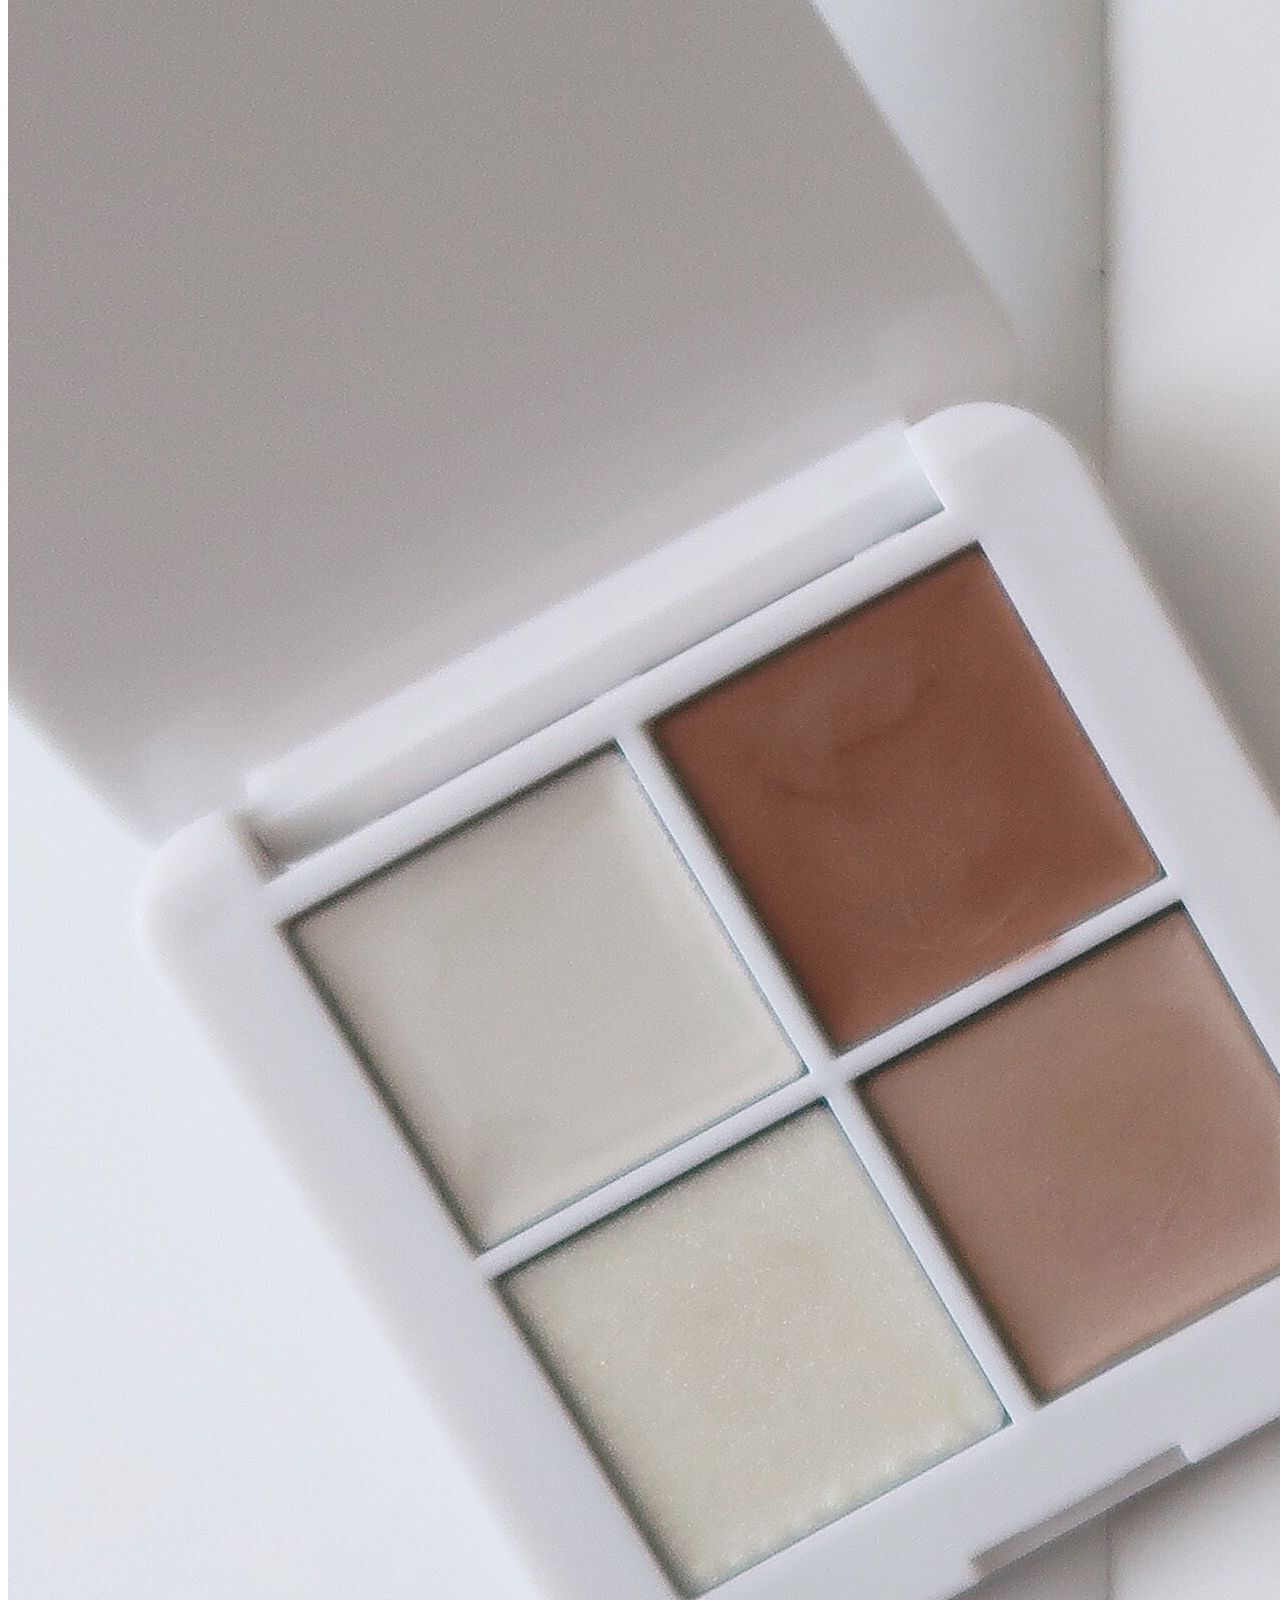
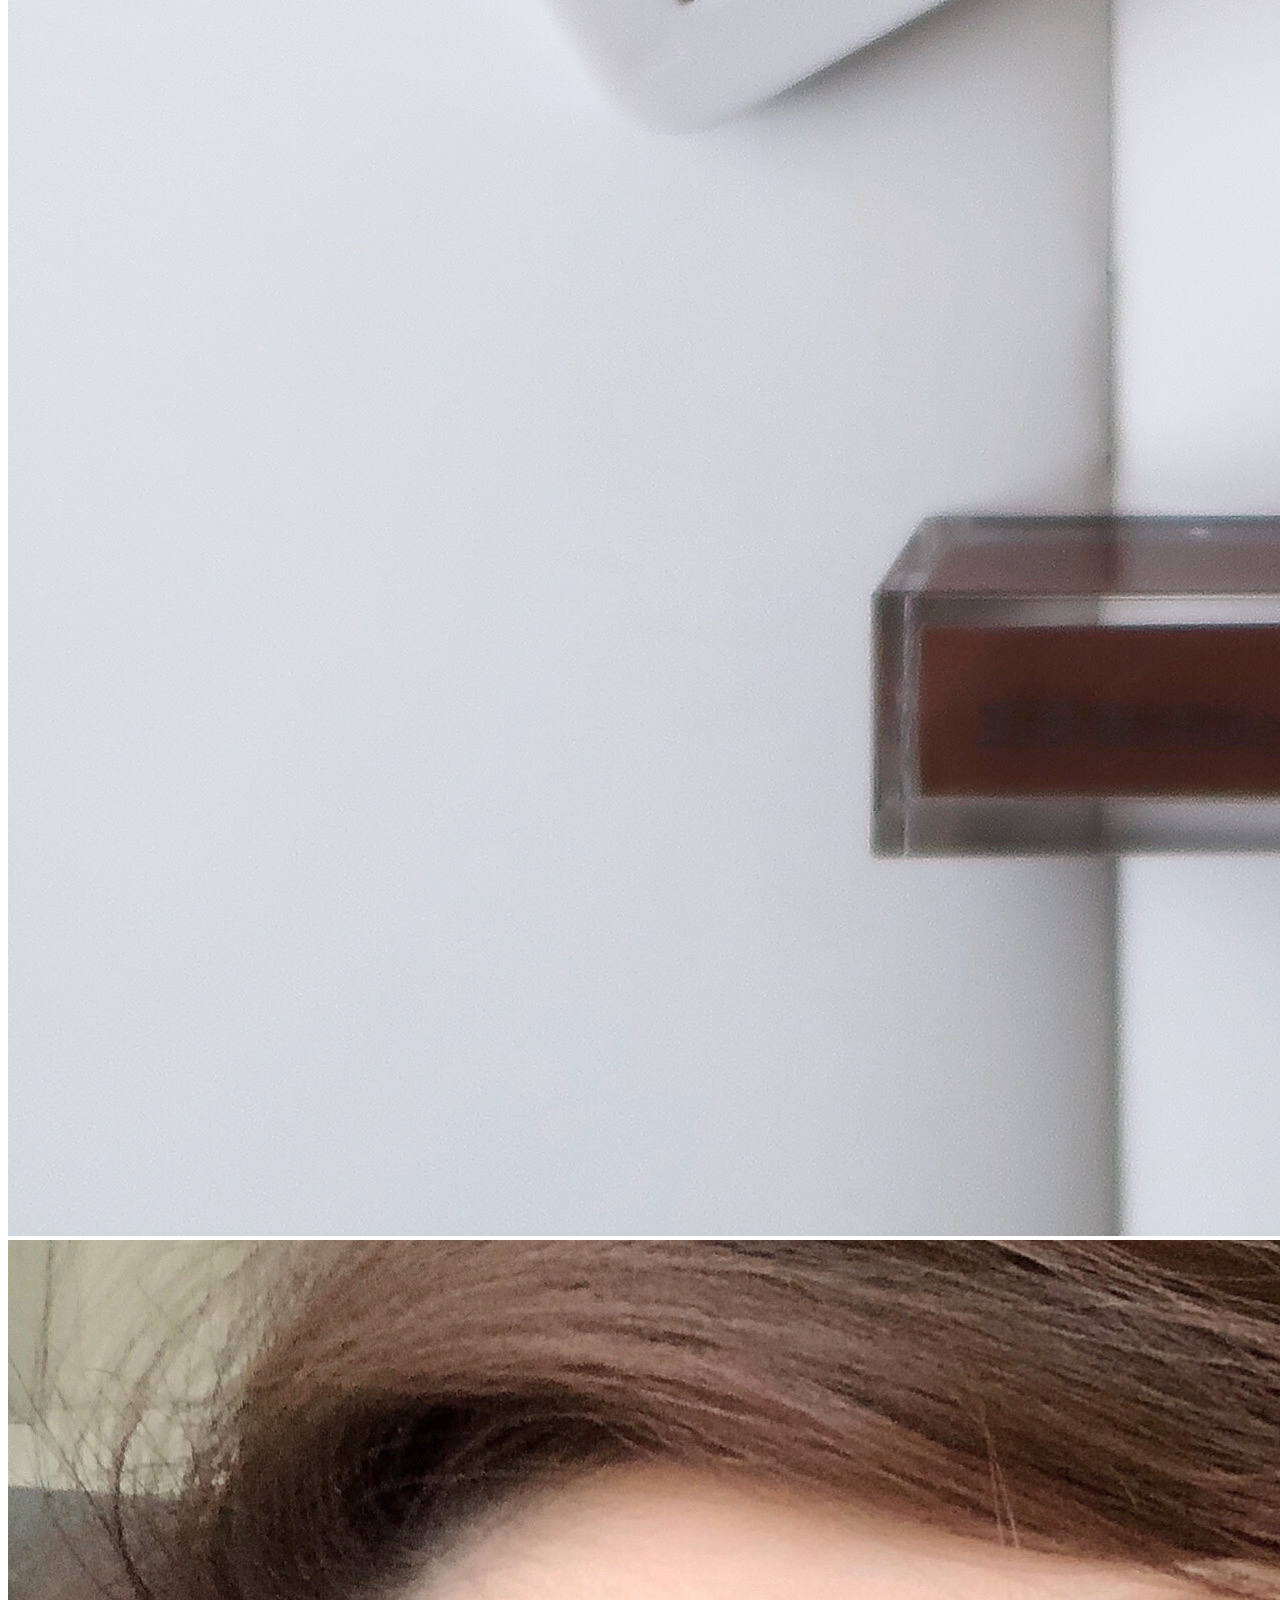
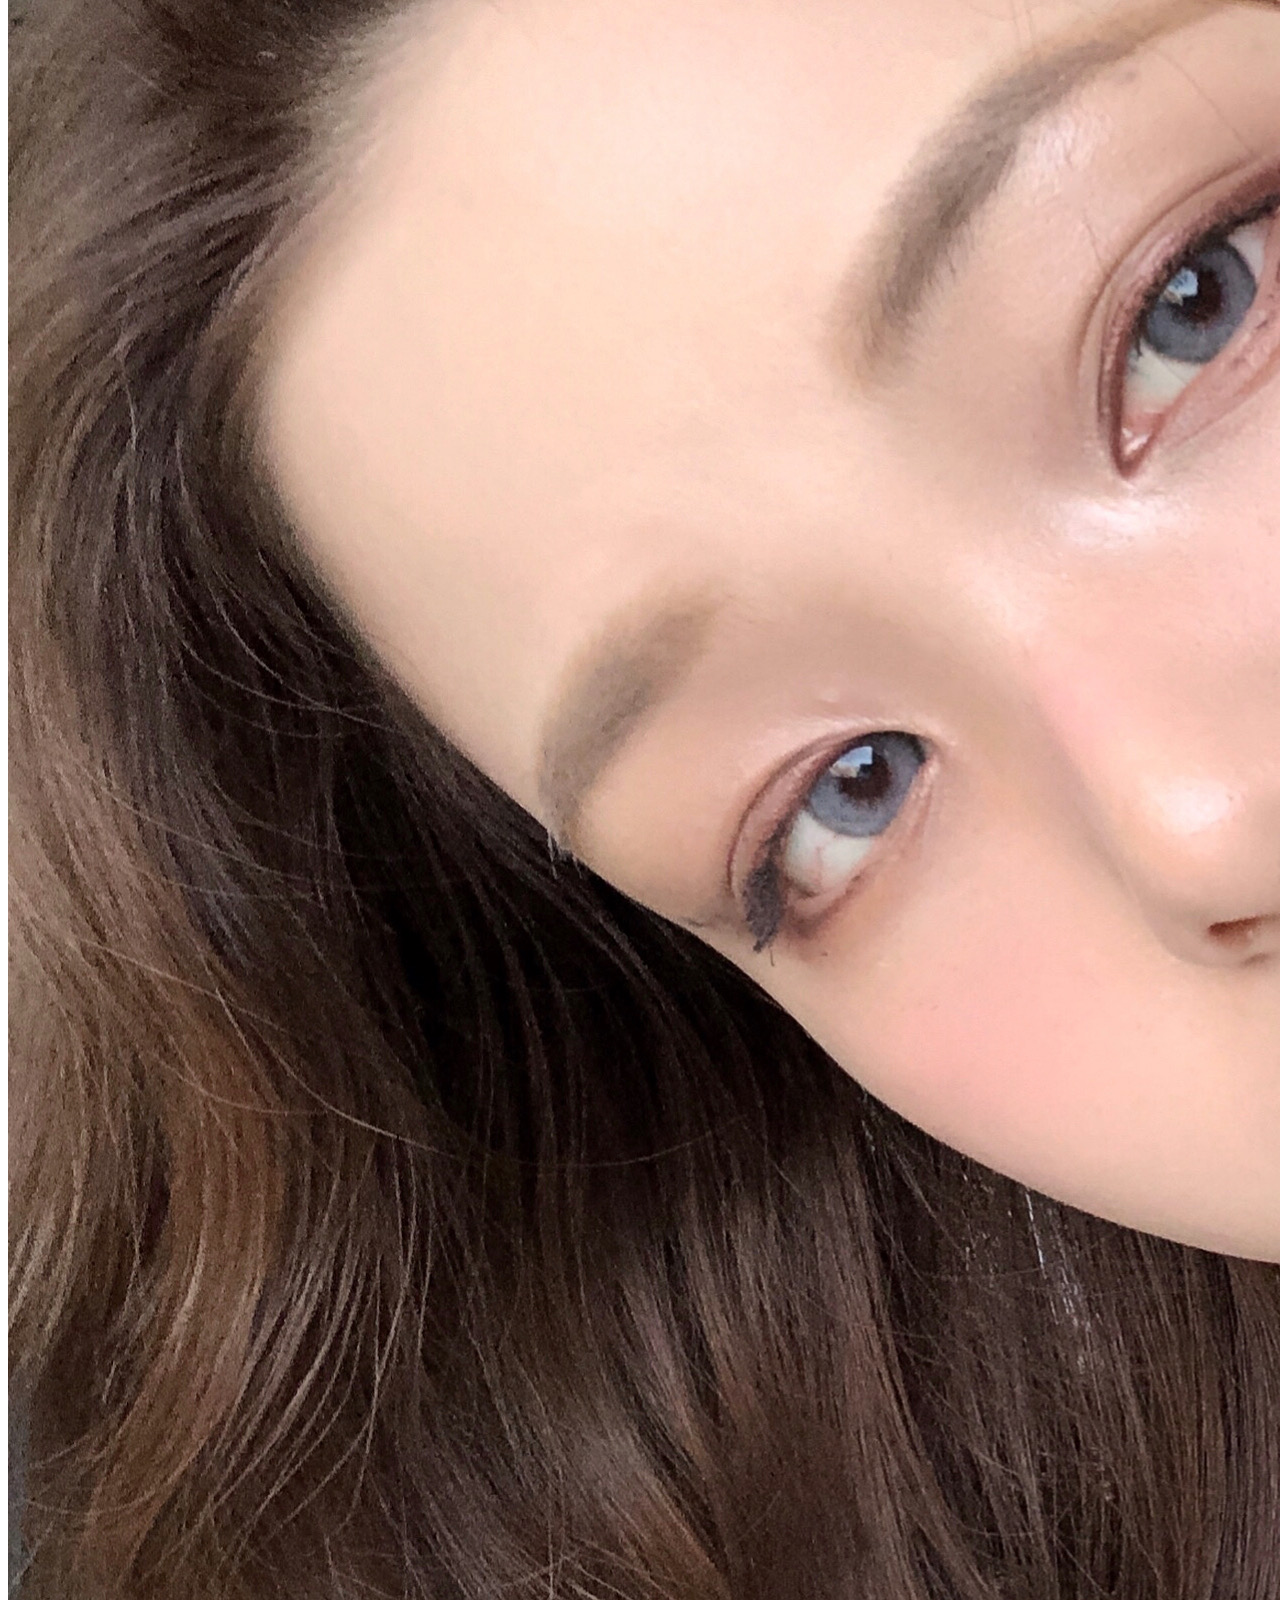
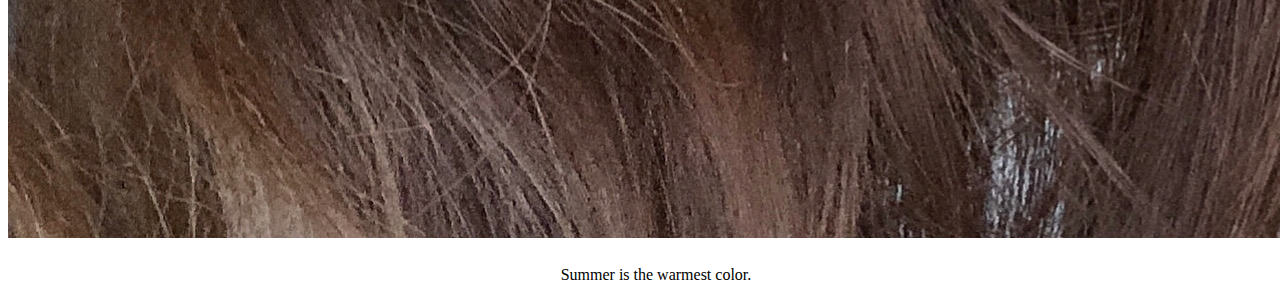
<file: src/makeup.html>
<!doctype html>
<html lang="en">
    <head>
        <!-- Required meta tags -->
        <meta charset="utf-8">
        <meta name="viewport" content="width=device-width, initial-scale=1, shrink-to-fit=no">

        <!-- Bootstrap CSS -->
        <link rel="stylesheet" href="https://stackpath.bootstrapcdn.com/bootstrap/4.5.0/css/bootstrap.min.css" integrity="sha384-9aIt2nRpC12Uk9gS9baDl411NQApFmC26EwAOH8WgZl5MYYxFfc+NcPb1dKGj7Sk" crossorigin="anonymous">
        <link type="text/css" rel="stylesheet" href="https://use.fontawesome.com/releases/v5.0.6/css/all.css">
        <link rel="stylesheet" href="//at.alicdn.com/t/font_1794916_wbe7kjxt7y.css">
        <link rel="stylesheet" href="../style/lifestyle.css">

        <title>Atypical Tokyo Daily | 東京秘密日記</title>
    </head>

    <body>
        <div id="page-container">
            <div id="content-wrap">
                <!-- Header -->
                <nav class="navbar navbar-expand-sm navbar-light bg-light sticky-top">
                    <a class="navbar-brand text-secondary" href="index.html"><small>TOKYO DAILY | 東京秘密日記</small></a>
                    
                    <!-- Toggler/collapsibe Button -->
                    <button class="navbar-toggler btn btn-sm" type="button" data-toggle="collapse" data-target="#navbarContent">
                        <span class="navbar-toggler-icon"></span>
                    </button>
                    <div class="collapse navbar-collapse" id="navbarContent">
                        <ul class="navbar-nav mr-auto">
                            <li class="nav-item dropdown">
                                <a class="nav-link dropdown-toggle" href="#" id="navbarDropdown" role="button" data-toggle="dropdown" aria-haspopup="true" aria-expanded="false">
                                PHOTOGRAPHS
                                </a>
                                <div class="dropdown-menu" aria-labelledby="navbarDropdown">
                                <a class="dropdown-item text-muted" href="photo.html">Photo</a>
                                <a class="dropdown-item text-muted" href="model.html">Model</a>
                                </div>
                            </li>
                            <li class="nav-item dropdown">
                                <a class="nav-link dropdown-toggle" href="#" id="navbarDropdown" role="button" data-toggle="dropdown" aria-haspopup="true" aria-expanded="false">
                                    FILMS
                                </a>
                                <div class="dropdown-menu" aria-labelledby="navbarDropdown">
                                    <a class="dropdown-item text-muted" href="lifestyle.html">Lifestyle</a>
                                    <a class="dropdown-item text-muted" href="fashion.html">Fashion</a>
                                    <a class="dropdown-item text-muted" href="makeup.html">Makeup</a>
                                </div>
                            </li>
                            <li class="nav-item">
                                <a class="nav-link" href="contact.html">CONTACT</a>
                            </li>
                        </ul>
                        <div id="icons">
                            <a class="p-3" href="https://www.instagram.com/summirrorer/" target="_blank">
                                <i class="fab fa-instagram text-secondary"></i>
                            </a>
                            <a class="p-3" href="https://weibo.com/u/1788999863" target="_blank">
                                <i class="fab fa-weibo text-secondary"></i>
                            </a>
                            <a class="p-3 text-decoration-none" href="https://space.bilibili.com/15292493/" target="_blank">
                                <i class="iconfont icon-bilibili text-secondary"></i>
                            </a>
                            <a class="p-3" href="https://www.youtube.com/channel/UCB_ePcaym1HwKypcWgA0ysg" target="_blank">
                                <i class="fab fa-youtube text-secondary"></i>
                            </a>
                        </div>
                    </div>
                </nav>

                <!-- Main Content -->
                <div class="container" id="makeup">
                    <div class="d-flex flex-row bd-highlight mb-1 align-items-center justify-content-center">
                        <div class="p-2 bd-highlight col-sm-6">
                            <img src="../photos/makeup1.jpg" class="img-fluid" alt="Responsive image">
                        </div>
                    </div>
                    <div class="d-flex flex-row bd-highlight mb-1 align-items-center justify-content-center">
                        <div class="p-2 bd-highlight col-sm-6">
                            <img src="../photos/makeup2.jpg" class="img-fluid" alt="Responsive image">
                        </div>
                    </div>
                    <div class="d-flex flex-row bd-highlight mb-1 align-items-center justify-content-center">
                        <div class="p-2 bd-highlight col-sm-6">
                            <img src="../photos/makeup3.jpg" class="img-fluid" alt="Responsive image">
                        </div>
                    </div>
                </div>

            </div>

            <!-- Footer -->
            <footer class="footer">
                <!-- <div class="container"> -->
                    <span class="text-muted" id="footerText">Summer is the warmest color.</span>
                <!-- </div> -->
            </footer>

        </div>

        <!-- Optional JavaScript -->
        <!-- jQuery first, then Popper.js, then Bootstrap JS -->
        <script src="https://code.jquery.com/jquery-3.5.1.slim.min.js" integrity="sha384-DfXdz2htPH0lsSSs5nCTpuj/zy4C+OGpamoFVy38MVBnE+IbbVYUew+OrCXaRkfj" crossorigin="anonymous"></script>
        <script src="https://cdn.jsdelivr.net/npm/popper.js@1.16.0/dist/umd/popper.min.js" integrity="sha384-Q6E9RHvbIyZFJoft+2mJbHaEWldlvI9IOYy5n3zV9zzTtmI3UksdQRVvoxMfooAo" crossorigin="anonymous"></script>
        <script src="https://stackpath.bootstrapcdn.com/bootstrap/4.5.0/js/bootstrap.min.js" integrity="sha384-OgVRvuATP1z7JjHLkuOU7Xw704+h835Lr+6QL9UvYjZE3Ipu6Tp75j7Bh/kR0JKI" crossorigin="anonymous"></script>
    </body>
</html>
</file>
<file: style/style.css>
#page-container {
    position: relative;
    min-height: 100vh;
}
  
#content-wrap {
    padding-bottom: 2.5rem;    /* Footer height */
}
  
.footer {
    position: absolute;
    bottom: 0;
    width: 100%;
    height: 2rem;            /* Footer height */
    margin-top: 1rem;
    padding-left: 1rem;
    padding-right: 1rem;
    text-align: center;
}

#footerText {
    padding-bottom: 0.5rem;
}

.dropdown-toggle::after {
    display: none;
}

.navbar-nav li:hover .dropdown-menu {
    display: block;
}

#photoSection {
    padding-top: 1rem;
}


#photoCards .card {
    margin-top: 0.5rem;
}

#photoCards img {
    margin-top: 1rem;
}

#films {
    padding-top: 2rem;
}

#films iframe {
    padding-top: 1rem;
}
/* 
.footer {
    position: fixed;
    width: 100%;
    height: 2rem;
    bottom: 0;
    background-color: #f5f5f5;
    margin-top: 1rem;
    padding-left: 1rem;
    padding-right: 1rem;
    text-align: center;
} */
</file>
<file: style/lifestyle.css>
#page-container {
    position: relative;
    min-height: 100vh;
}
  
#content-wrap {
    padding-bottom: 2.5rem;    /* Footer height */
}
  
.footer {
    position: absolute;
    bottom: 0;
    width: 100%;
    height: 2rem;            /* Footer height */
    margin-top: 1rem;
    padding-left: 1rem;
    padding-right: 1rem;
    text-align: center;
}

#footerText {
    padding-bottom: 0.5rem;
}

.dropdown-toggle::after {
    display: none;
}

.navbar-nav li:hover .dropdown-menu {
    display: block;
}

#lifestyle {
    margin-bottom: 1rem;
}

#fashion {
    margin-bottom: 1rem;
}

#makeup {
    margin-bottom: 1rem;
}
</file>
